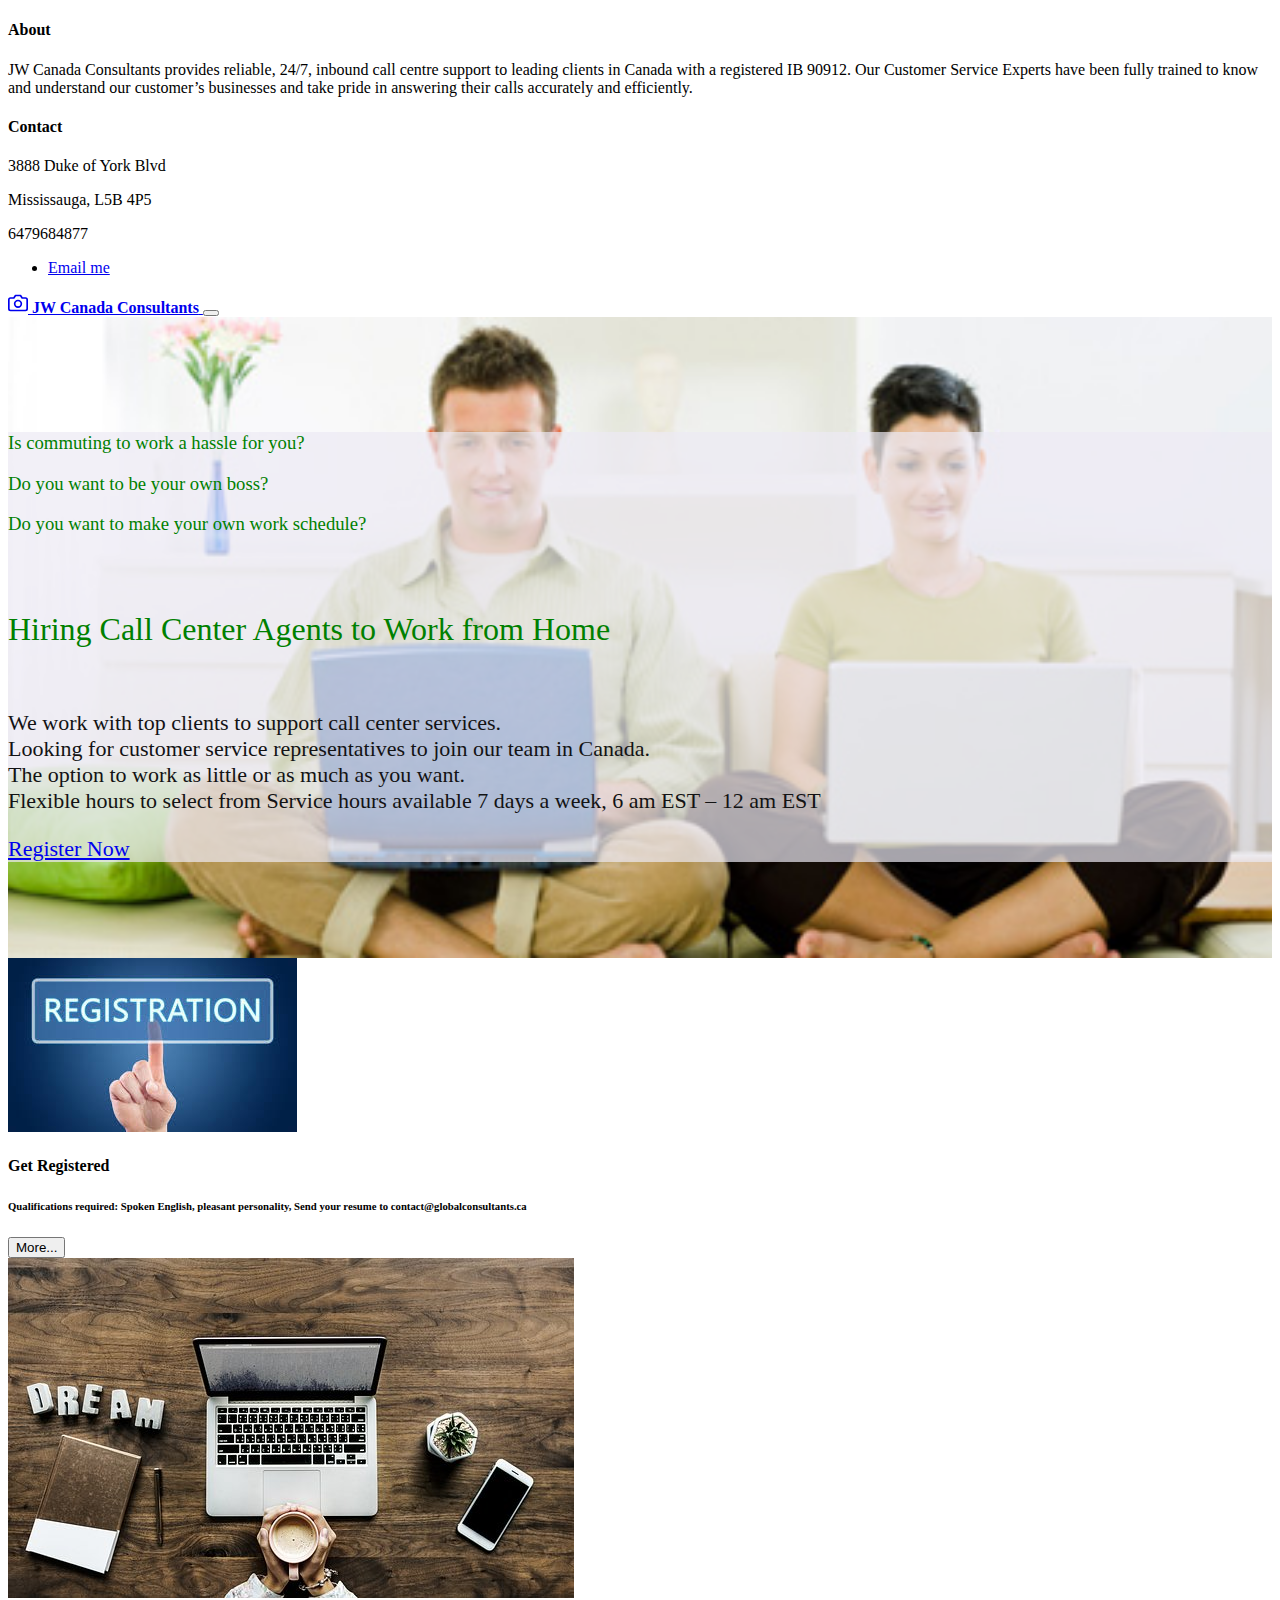
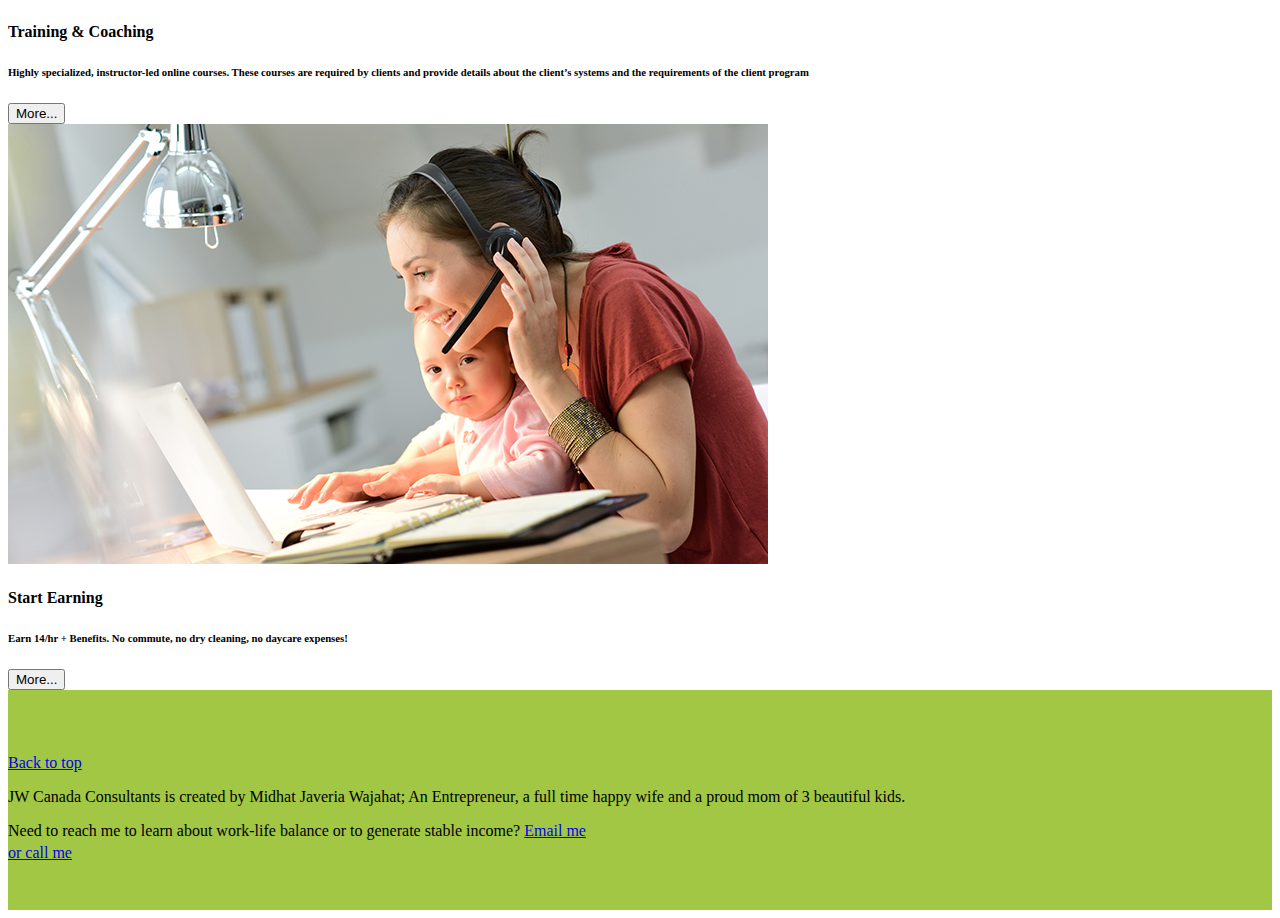
<file: Arise/index.html>
<!doctype html>
<html lang="en">
  <head>
    <!-- Required meta tags -->
    <meta charset="utf-8">
    <meta name="viewport" content="width=device-width, initial-scale=1, shrink-to-fit=no">

    <!-- Bootstrap CSS -->
    <link rel="stylesheet" href="https://stackpath.bootstrapcdn.com/bootstrap/4.1.3/css/bootstrap.min.css" integrity="sha384-MCw98/SFnGE8fJT3GXwEOngsV7Zt27NXFoaoApmYm81iuXoPkFOJwJ8ERdknLPMO" crossorigin="anonymous">
    <!-- Custom styles for this template -->
    <link href="style.css" rel="stylesheet">
    <title>Work from Home as Call Centre Agents</title>
  </head>
  

   
 

  <body>

    <header>
      <div class="collapse bg-dark" id="navbarHeader">
        <div class="container">
          <div class="row">
            <div class="col-sm-8 col-md-7 py-4">
              <h4 class="text-white">About</h4>
              <p class="text-muted">JW Canada Consultants provides reliable, 24/7, inbound call centre support to leading clients in Canada with a registered IB 90912. Our Customer Service Experts have been fully trained to know and understand our customer’s businesses and take pride in answering their calls accurately and efficiently.</p>
            </div>
            <div class="col-sm-4 offset-md-1 py-4">
              <h4 class="text-white">Contact</h4>
              <p class="text-muted">3888 Duke of York Blvd</p>
              <p class="text-muted">Mississauga, L5B 4P5</p>
              <p class="text-muted">6479684877</p>
              <ul class="list-unstyled">
               
                <li><a href="#" class="text-white">Email me</a></li>
              </ul>
            </div>
          </div>
        </div>
      </div>
      <div class="navbar navbar-dark bg-dark shadow-sm">
        <div class="container d-flex justify-content-between">
          <a href="#" class="navbar-brand d-flex align-items-center">
            <svg xmlns="http://www.w3.org/2000/svg" width="20" height="20" viewBox="0 0 24 24" fill="none" stroke="currentColor" stroke-width="2" stroke-linecap="round" stroke-linejoin="round" class="mr-2"><path d="M23 19a2 2 0 0 1-2 2H3a2 2 0 0 1-2-2V8a2 2 0 0 1 2-2h4l2-3h6l2 3h4a2 2 0 0 1 2 2z"></path><circle cx="12" cy="13" r="4"></circle></svg>
            <strong>JW Canada Consultants</strong>
          </a>
          <button class="navbar-toggler" type="button" data-toggle="collapse" data-target="#navbarHeader" aria-controls="navbarHeader" aria-expanded="false" aria-label="Toggle navigation">
            <span class="navbar-toggler-icon"></span>
          </button>
        </div>
      </div>
    </header>

    <main role="main">
         
      <section class="jumbotron text-center">
           
        <div class="container">
            
          <h3 class="jumbotron-heading">Is commuting to work a hassle for you?</h3>
          <h3 class="jumbotron-heading">Do you want to be your own boss?</h3>
                <h3 class="jumbotron-heading">Do you want to make your own work schedule?</h3>
                <br>
                <br>       <strong>         <h1 class="jumbotron-heading">Hiring Call Center Agents to Work from Home</h1> </strong>
<br>           
          <p> 
              We work with top clients to support call center services.<br> Looking for customer service representatives to join our team in Canada.<br>
                The option to work as little or as much as you want.<br>
                Flexible hours to select from
                Service hours available 7 days a week, 6 am EST – 12 am EST </p>
          <p>
          
            <a href="#" class="btn btn-primary my-2">Register Now</a>
          
          </p>
        </div>
      </section>

      <div class="album py-5 bg-light">
        <div class="container">

          <div class="row">
            <div class="col-md-4">
              <div class="card mb-4 shadow-sm">
                <img class="card-img-top" img src="img/registration.jpg" alt="registration">
                <div class="card-body">
                  <h4 class="card-text">Get Registered</h4>
                  <h6>Qualifications required: Spoken English, pleasant personality, Send your resume to contact@globalconsultants.ca
                  </h6>
                  <div class="d-flex justify-content-between align-items-center float-right">
                    <div class="btn-group">
                      <button type="button" class="btn btn-sm btn-outline-secondary">More...</button>
                     
                    </div>
                   
                  </div>
                </div>
              </div>
            </div>
            <div class="col-md-4">
              <div class="card mb-4 shadow-sm">
                <img class="card-img-top" img src="img/homeworking4.jpg" alt="online training">
                <div class="card-body">
                  <h4 class="card-text">Training & Coaching</h4>
                  <h6>Highly specialized, instructor-led online courses. These courses are required by clients and provide details about the client’s systems and the requirements of the client program</h6>
                  <div class="d-flex justify-content-between align-items-center float-right">
                    <div class="btn-group">
                      <button type="button" class="btn btn-sm btn-outline-secondary">More...</button>
                    </div>
                   
                  </div>
                </div>
              </div>
            </div>
            <div class="col-md-4">
              <div class="card mb-4 shadow-sm">
                <img class="card-img-top" img src="img/homeworking.jpg" alt="work from home">
                <div class="card-body">
                  <h4 class="card-text">Start Earning</h4>
                  <h6>Earn 14/hr + Benefits. No commute, no dry cleaning, no daycare expenses!</h6>
                  <div class="d-flex justify-content-between align-items-center float-right">
                    <div class="btn-group"></div>
                      <button type="button" class="btn btn-sm btn-outline-secondary">More...</button>
                  
                    </div>
                    
                  </div>
                </div>
              </div>
            </div>

            
          </div>
        </div>
      </div>

    </main>

    <footer class="text-muted">
      <div class="container">
        <p class="float-right">
          <a href="#">Back to top</a>
        </p>
        <p>JW Canada Consultants is created by Midhat Javeria Wajahat; An Entrepreneur, a full time happy wife and a proud mom of 3 beautiful kids.</p>
        <p>Need to reach me to learn about work-life balance or to generate stable income? <a href="https:\\midhatwajahat@yahoo.com">Email me</a></p><a href ="6479684877">or call me </a>
      </div>
    </footer>

   
  <!-- Optional JavaScript -->
    <!-- jQuery first, then Popper.js, then Bootstrap JS -->
    <script src="https://code.jquery.com/jquery-3.3.1.slim.min.js" integrity="sha384-q8i/X+965DzO0rT7abK41JStQIAqVgRVzpbzo5smXKp4YfRvH+8abtTE1Pi6jizo" crossorigin="anonymous"></script>
    <script src="https://cdnjs.cloudflare.com/ajax/libs/popper.js/1.14.3/umd/popper.min.js" integrity="sha384-ZMP7rVo3mIykV+2+9J3UJ46jBk0WLaUAdn689aCwoqbBJiSnjAK/l8WvCWPIPm49" crossorigin="anonymous"></script>
    <script src="https://stackpath.bootstrapcdn.com/bootstrap/4.1.3/js/bootstrap.min.js" integrity="sha384-ChfqqxuZUCnJSK3+MXmPNIyE6ZbWh2IMqE241rYiqJxyMiZ6OW/JmZQ5stwEULTy" crossorigin="anonymous"></script>
  </body>
</html>
</file>
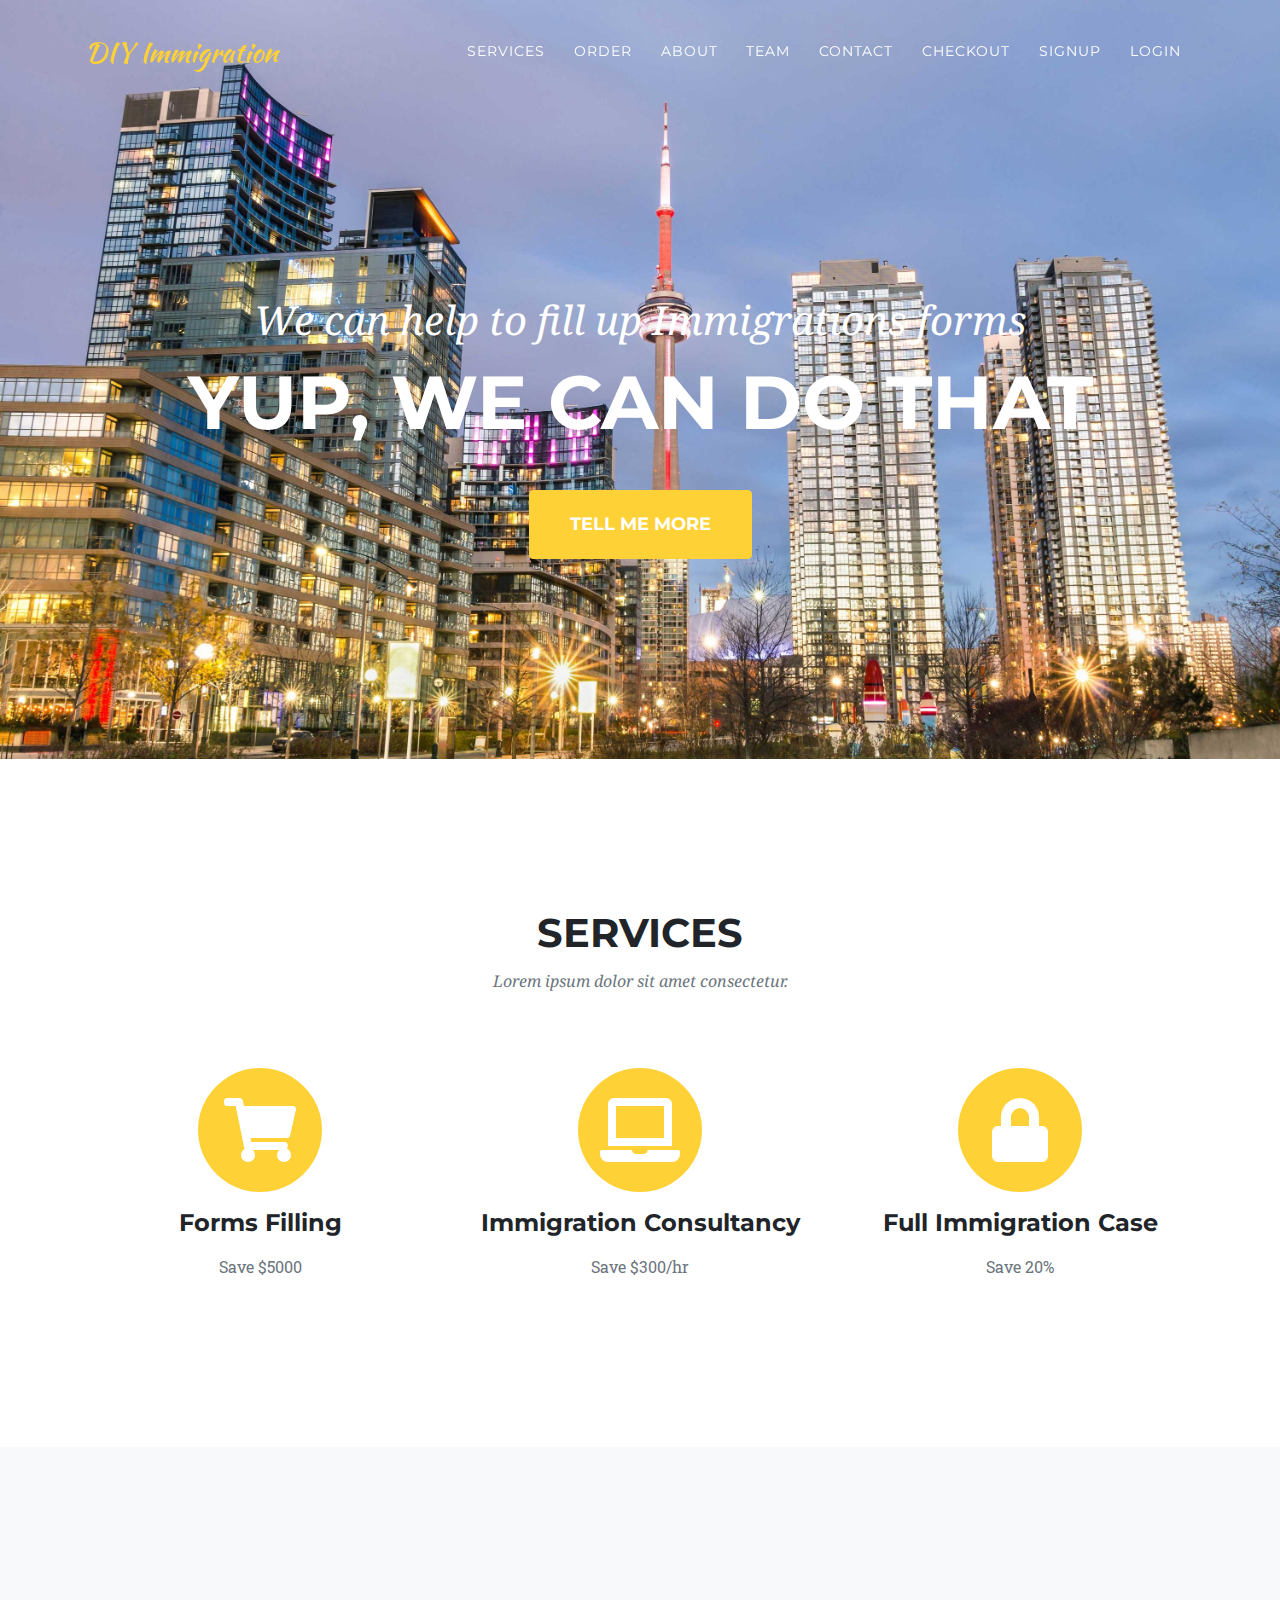
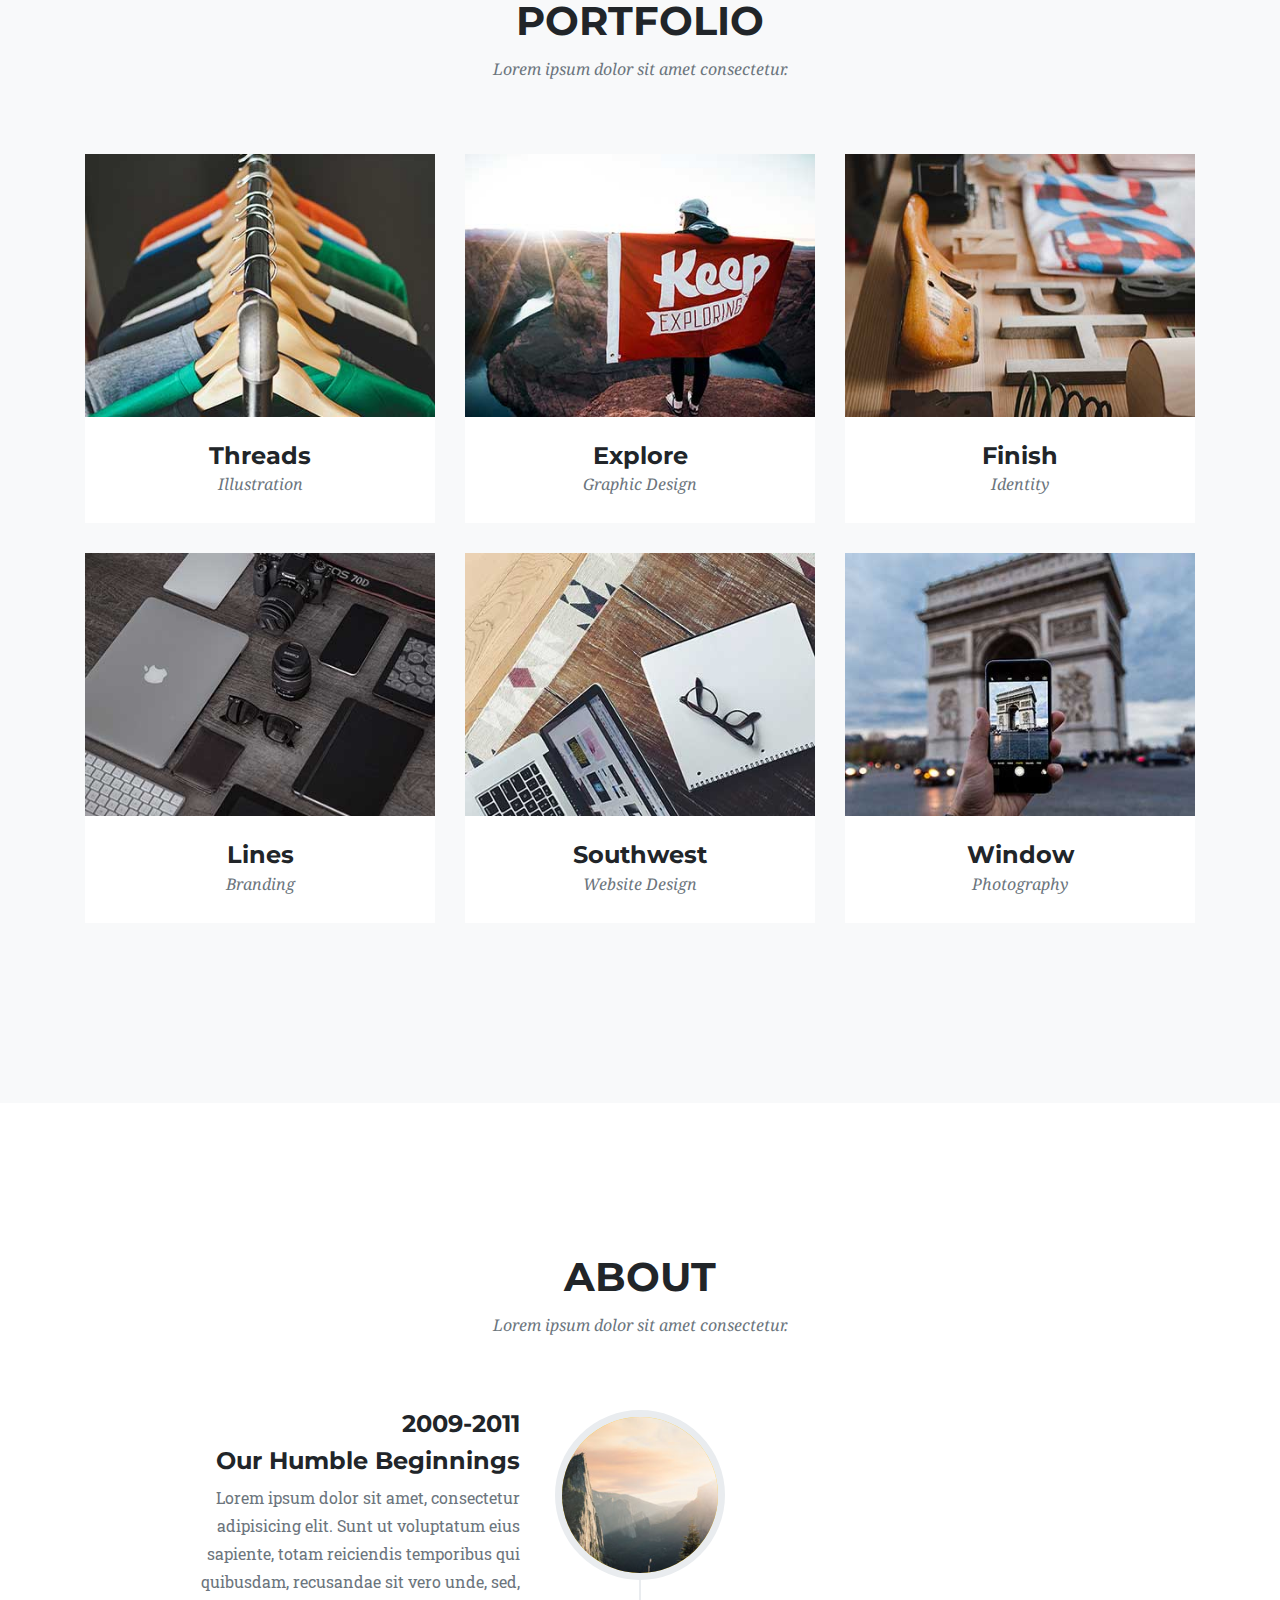
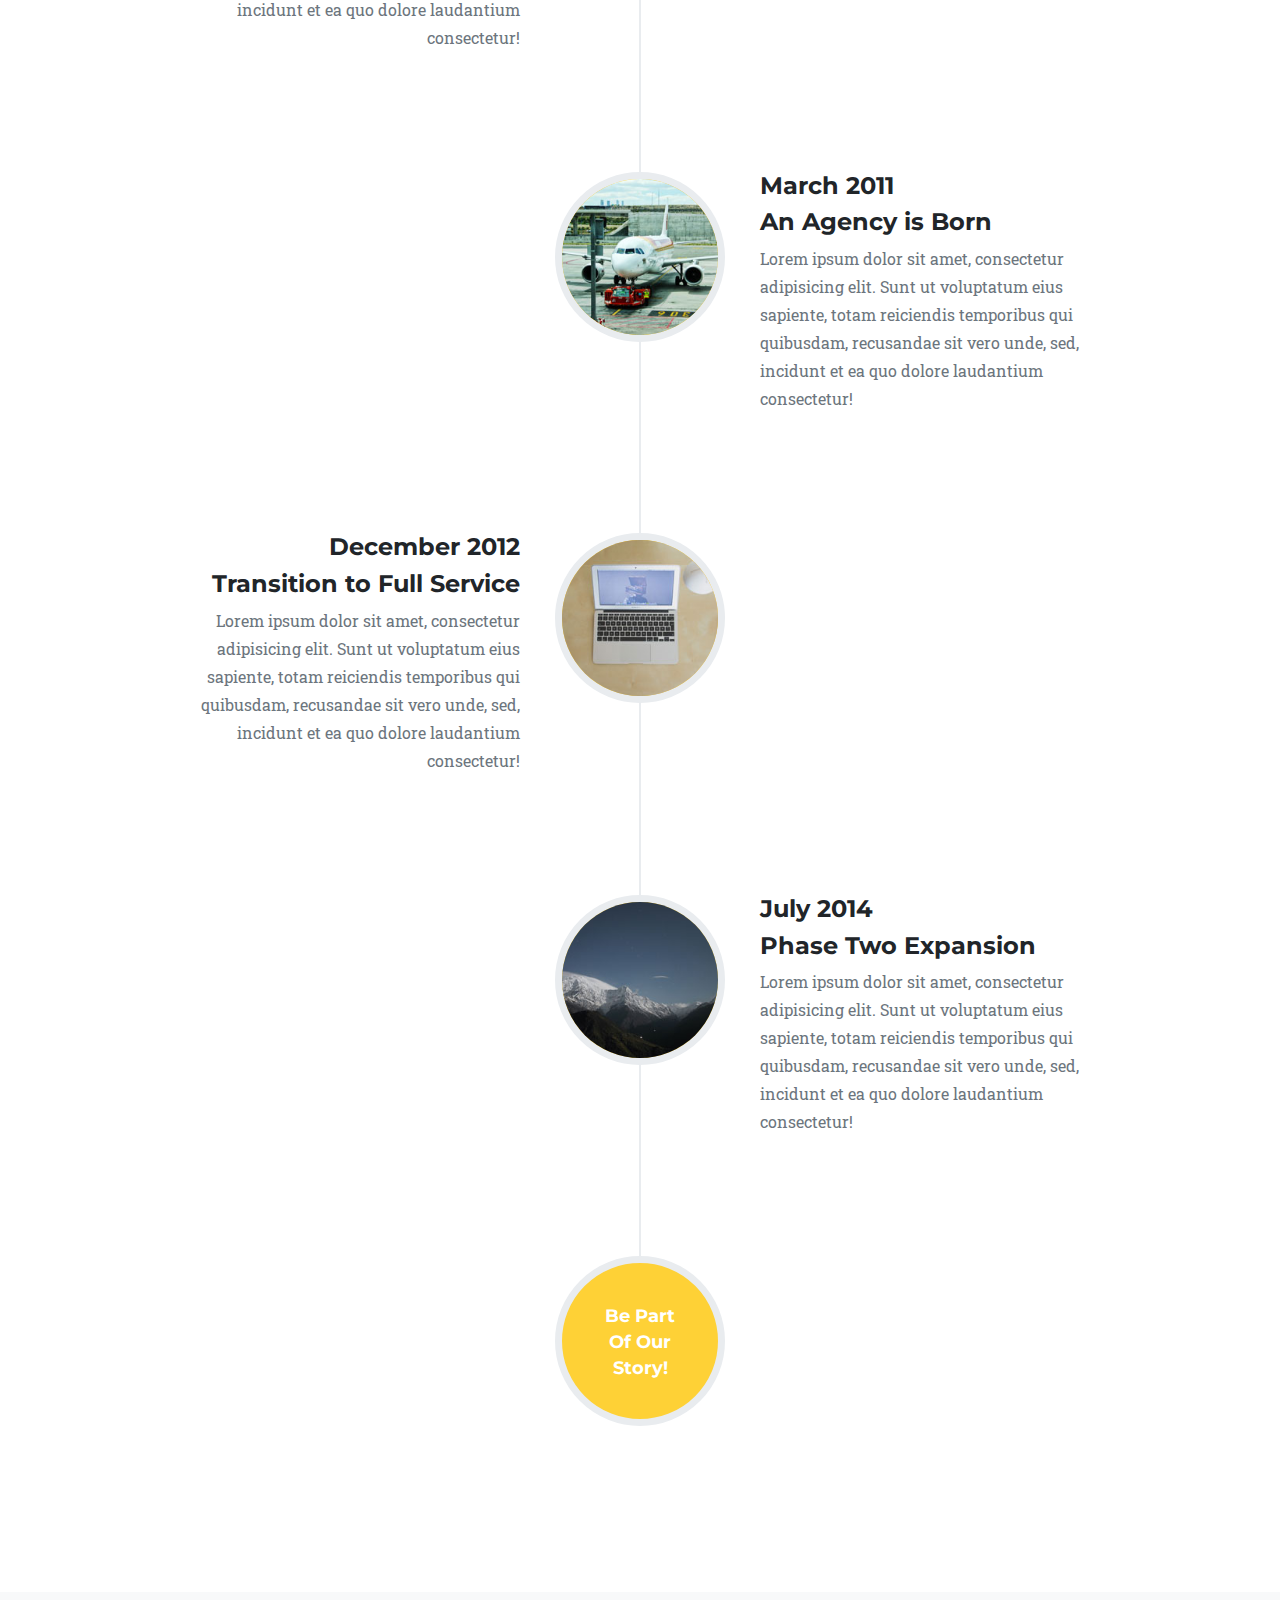
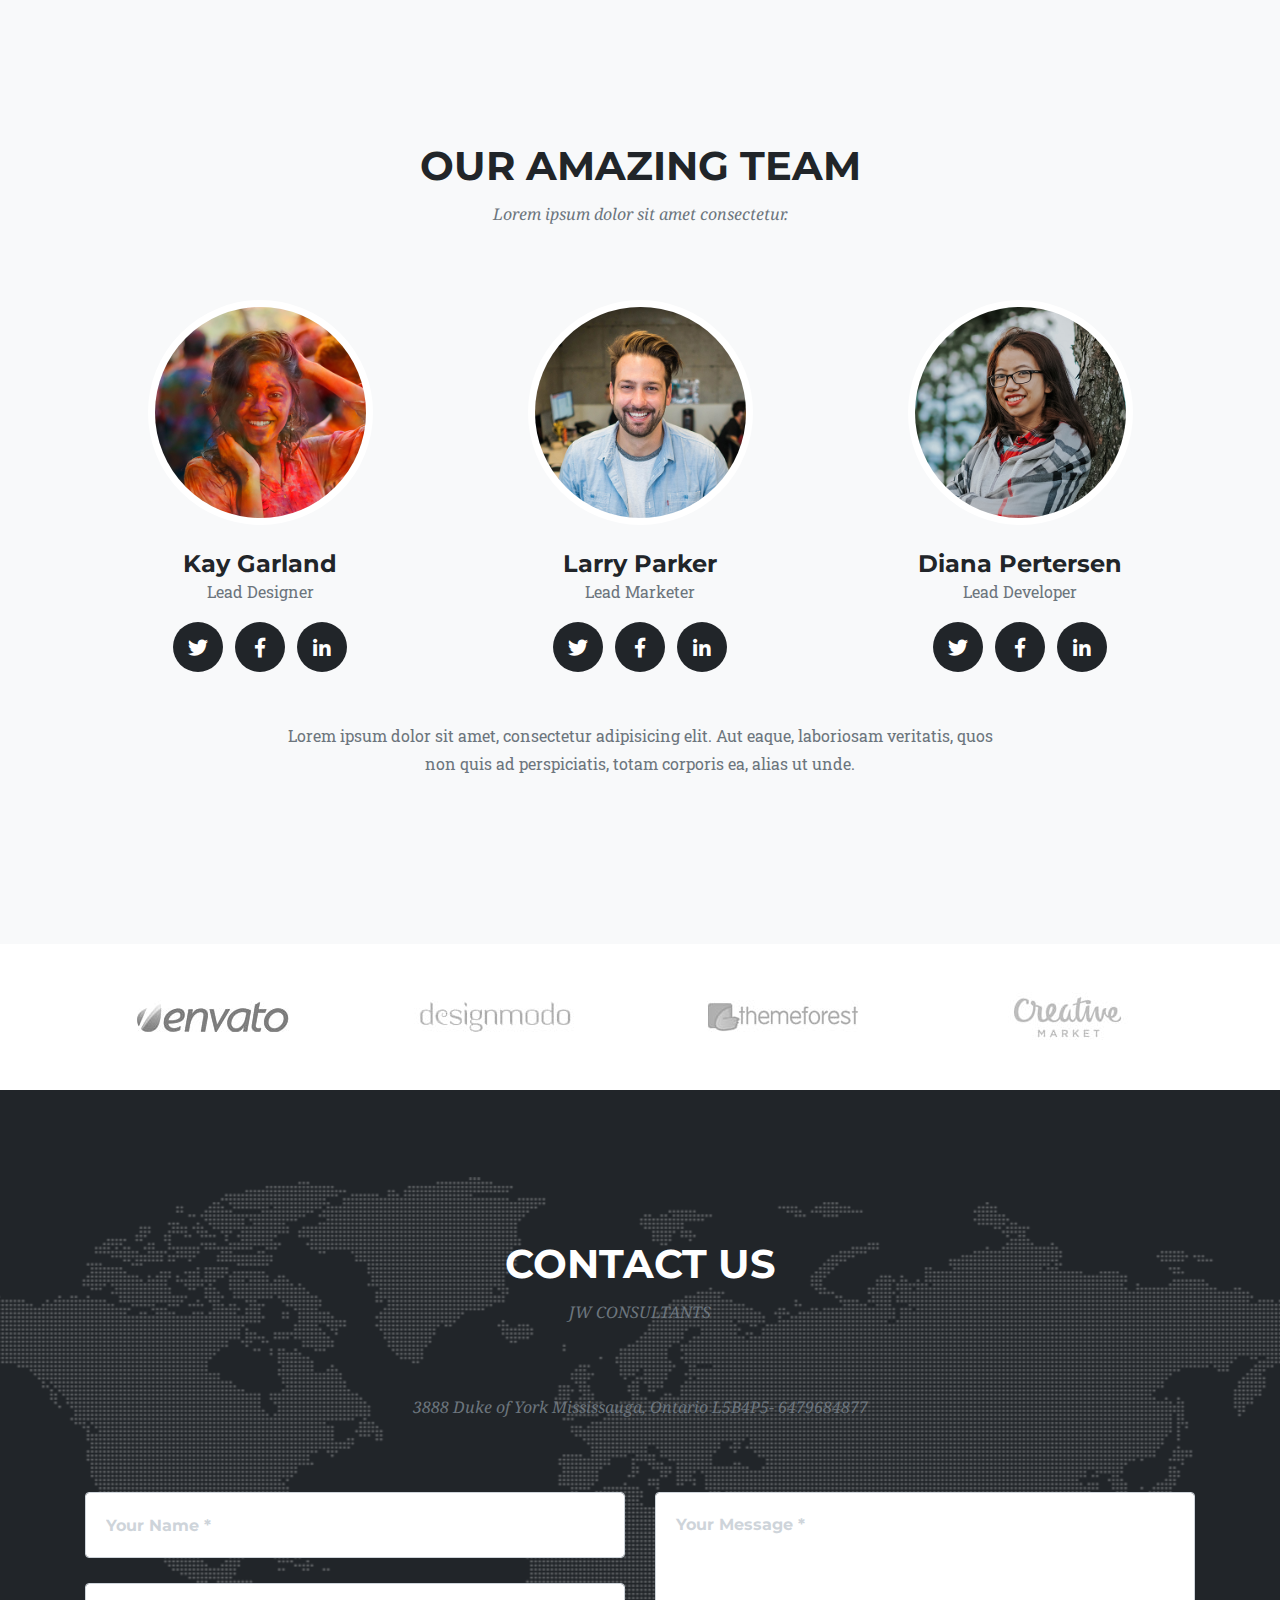
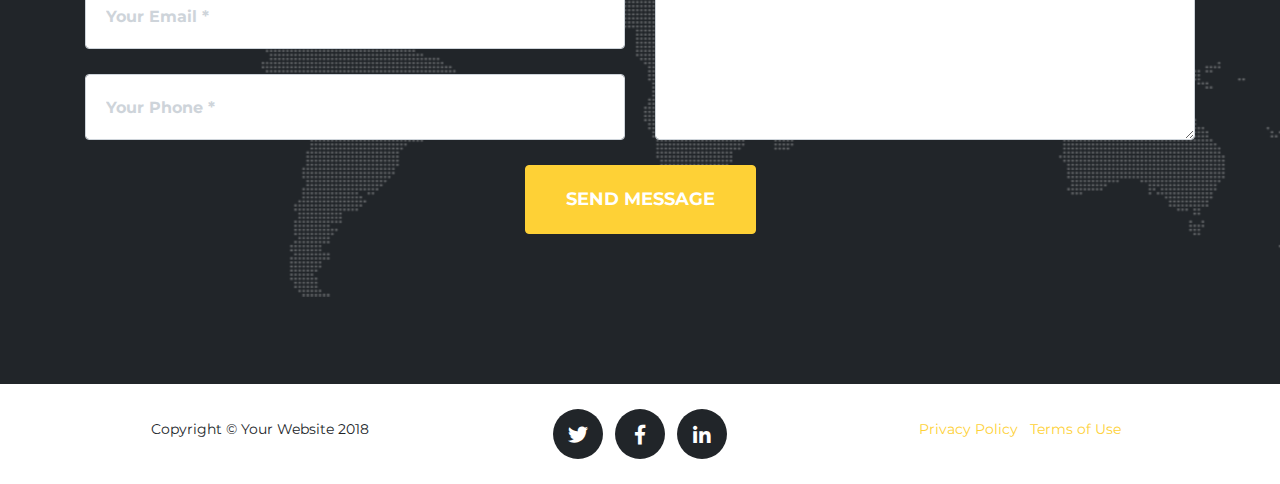
<file: DIYImmigration/index.html>
<!DOCTYPE html>
<html lang="en">

  <head>

    <meta charset="utf-8">
    <meta name="viewport" content="width=device-width, initial-scale=1, shrink-to-fit=no">
    <meta name="description" content="">
    <meta name="author" content="">

    <title>DIY Immigration </title>

    <!-- Bootstrap core CSS -->
    <link href="vendor/bootstrap/css/bootstrap.min.css" rel="stylesheet">

    <!-- Custom fonts for this template -->
    <link href="vendor/fontawesome-free/css/all.min.css" rel="stylesheet" type="text/css">
    <link href="https://fonts.googleapis.com/css?family=Montserrat:400,700" rel="stylesheet" type="text/css">
    <link href='https://fonts.googleapis.com/css?family=Kaushan+Script' rel='stylesheet' type='text/css'>
    <link href='https://fonts.googleapis.com/css?family=Droid+Serif:400,700,400italic,700italic' rel='stylesheet' type='text/css'>
    <link href='https://fonts.googleapis.com/css?family=Roboto+Slab:400,100,300,700' rel='stylesheet' type='text/css'>

    <!-- Custom styles for this template -->
    <link href="css/agency.min.css" rel="stylesheet">

  </head>

  <body id="page-top">

    <!-- Navigation -->
    <nav class="navbar navbar-expand-lg navbar-dark fixed-top" id="mainNav">
      <div class="container">
        <a class="navbar-brand js-scroll-trigger" href="#page-top">DIY Immigration</a>        
        <button class="navbar-toggler navbar-toggler-right" type="button" data-toggle="collapse" data-target="#navbarResponsive" aria-controls="navbarResponsive" aria-expanded="false" aria-label="Toggle navigation">
          Menu
          <i class="fas fa-bars"></i>
        </button>
        <div class="collapse navbar-collapse" id="navbarResponsive">
          <ul class="navbar-nav text-uppercase ml-auto">
            <li class="nav-item">
              <a class="nav-link js-scroll-trigger" href="#services">Services</a>
            </li>
            <li class="nav-item">
              <a class="nav-link js-scroll-trigger" href="#portfolio">Order</a>
            </li>
            <li class="nav-item">
              <a class="nav-link js-scroll-trigger" href="#about">About</a>
            </li>
            <li class="nav-item">
              <a class="nav-link js-scroll-trigger" href="#team">Team</a>
            </li>
            <li class="nav-item">
              <a class="nav-link js-scroll-trigger" href="#contact">Contact</a>
            </li>
            <li class="nav-item">
              <a class="nav-link js-scroll-trigger" href="checkout/payment/payment.html">Checkout</a>
            </li>
            <li class="nav-item">
              <a class="nav-link js-scroll-trigger" href="Registration-form/index.html">Signup</a>
            </li>
            <li class="nav-item">
              <a class="nav-link js-scroll-trigger" href="Log-in-form/index.html">Login</a>
            </li>
          </ul>
        </div>
      </div>
    </nav>

    <!-- Header -->
    <header class="masthead">
      <div class="container">
        <div class="intro-text">
          <div class="intro-lead-in">We can help to fill up Immigrations forms </div>
          <div class="intro-heading text-uppercase">YUP, WE CAN DO THAT</div>
          <a class="btn btn-primary btn-xl text-uppercase js-scroll-trigger" href="#services">Tell Me More</a>
        </div>
      </div>
    </header>

    <!-- Services -->
    <section id="services">
      <div class="container">
        <div class="row">
          <div class="col-lg-12 text-center">
            <h2 class="section-heading text-uppercase">Services</h2>
            <h3 class="section-subheading text-muted">Lorem ipsum dolor sit amet consectetur.</h3>
          </div>
        </div>
        <div class="row text-center">
          <div class="col-md-4">
            <span class="fa-stack fa-4x">
              <i class="fas fa-circle fa-stack-2x text-primary"></i>
              <i class="fas fa-shopping-cart fa-stack-1x fa-inverse"></i>
            </span>
            <h4 class="service-heading">Forms Filling</h4>
            <p class="text-muted">Save $5000</p>
          </div>
          <div class="col-md-4">
            <span class="fa-stack fa-4x">
              <i class="fas fa-circle fa-stack-2x text-primary"></i>
              <i class="fas fa-laptop fa-stack-1x fa-inverse"></i>
            </span>
            <h4 class="service-heading">Immigration Consultancy</h4>
            <p class="text-muted">Save $300/hr</p>
          </div>
          <div class="col-md-4">
            <span class="fa-stack fa-4x">
              <i class="fas fa-circle fa-stack-2x text-primary"></i>
              <i class="fas fa-lock fa-stack-1x fa-inverse"></i>
            </span>
            <h4 class="service-heading">Full Immigration Case</h4>
            <p class="text-muted">Save 20%</p>
          </div>
        </div>
      </div>
    </section>

    <!-- Portfolio Grid -->
    <section class="bg-light" id="portfolio">
      <div class="container">
        <div class="row">
          <div class="col-lg-12 text-center">
            <h2 class="section-heading text-uppercase">Portfolio</h2>
            <h3 class="section-subheading text-muted">Lorem ipsum dolor sit amet consectetur.</h3>
          </div>
        </div>
        <div class="row">
          <div class="col-md-4 col-sm-6 portfolio-item">
            <a class="portfolio-link" data-toggle="modal" href="#portfolioModal1">
              <div class="portfolio-hover">
                <div class="portfolio-hover-content">
                  <i class="fas fa-plus fa-3x"></i>
                </div>
              </div>
              <img class="img-fluid" src="img/portfolio/01-thumbnail.jpg" alt="">
            </a>
            <div class="portfolio-caption">
              <h4>Threads</h4>
              <p class="text-muted">Illustration</p>
            </div>
          </div>
          <div class="col-md-4 col-sm-6 portfolio-item">
            <a class="portfolio-link" data-toggle="modal" href="#portfolioModal2">
              <div class="portfolio-hover">
                <div class="portfolio-hover-content">
                  <i class="fas fa-plus fa-3x"></i>
                </div>
              </div>
              <img class="img-fluid" src="img/portfolio/02-thumbnail.jpg" alt="">
            </a>
            <div class="portfolio-caption">
              <h4>Explore</h4>
              <p class="text-muted">Graphic Design</p>
            </div>
          </div>
          <div class="col-md-4 col-sm-6 portfolio-item">
            <a class="portfolio-link" data-toggle="modal" href="#portfolioModal3">
              <div class="portfolio-hover">
                <div class="portfolio-hover-content">
                  <i class="fas fa-plus fa-3x"></i>
                </div>
              </div>
              <img class="img-fluid" src="img/portfolio/03-thumbnail.jpg" alt="">
            </a>
            <div class="portfolio-caption">
              <h4>Finish</h4>
              <p class="text-muted">Identity</p>
            </div>
          </div>
          <div class="col-md-4 col-sm-6 portfolio-item">
            <a class="portfolio-link" data-toggle="modal" href="#portfolioModal4">
              <div class="portfolio-hover">
                <div class="portfolio-hover-content">
                  <i class="fas fa-plus fa-3x"></i>
                </div>
              </div>
              <img class="img-fluid" src="img/portfolio/04-thumbnail.jpg" alt="">
            </a>
            <div class="portfolio-caption">
              <h4>Lines</h4>
              <p class="text-muted">Branding</p>
            </div>
          </div>
          <div class="col-md-4 col-sm-6 portfolio-item">
            <a class="portfolio-link" data-toggle="modal" href="#portfolioModal5">
              <div class="portfolio-hover">
                <div class="portfolio-hover-content">
                  <i class="fas fa-plus fa-3x"></i>
                </div>
              </div>
              <img class="img-fluid" src="img/portfolio/05-thumbnail.jpg" alt="">
            </a>
            <div class="portfolio-caption">
              <h4>Southwest</h4>
              <p class="text-muted">Website Design</p>
            </div>
          </div>
          <div class="col-md-4 col-sm-6 portfolio-item">
            <a class="portfolio-link" data-toggle="modal" href="#portfolioModal6">
              <div class="portfolio-hover">
                <div class="portfolio-hover-content">
                  <i class="fas fa-plus fa-3x"></i>
                </div>
              </div>
              <img class="img-fluid" src="img/portfolio/06-thumbnail.jpg" alt="">
            </a>
            <div class="portfolio-caption">
              <h4>Window</h4>
              <p class="text-muted">Photography</p>
            </div>
          </div>
        </div>
      </div>
    </section>

    <!-- About -->
    <section id="about">
      <div class="container">
        <div class="row">
          <div class="col-lg-12 text-center">
            <h2 class="section-heading text-uppercase">About</h2>
            <h3 class="section-subheading text-muted">Lorem ipsum dolor sit amet consectetur.</h3>
          </div>
        </div>
        <div class="row">
          <div class="col-lg-12">
            <ul class="timeline">
              <li>
                <div class="timeline-image">
                  <img class="rounded-circle img-fluid" src="img/about/1.jpg" alt="">
                </div>
                <div class="timeline-panel">
                  <div class="timeline-heading">
                    <h4>2009-2011</h4>
                    <h4 class="subheading">Our Humble Beginnings</h4>
                  </div>
                  <div class="timeline-body">
                    <p class="text-muted">Lorem ipsum dolor sit amet, consectetur adipisicing elit. Sunt ut voluptatum eius sapiente, totam reiciendis temporibus qui quibusdam, recusandae sit vero unde, sed, incidunt et ea quo dolore laudantium consectetur!</p>
                  </div>
                </div>
              </li>
              <li class="timeline-inverted">
                <div class="timeline-image">
                  <img class="rounded-circle img-fluid" src="img/about/2.jpg" alt="">
                </div>
                <div class="timeline-panel">
                  <div class="timeline-heading">
                    <h4>March 2011</h4>
                    <h4 class="subheading">An Agency is Born</h4>
                  </div>
                  <div class="timeline-body">
                    <p class="text-muted">Lorem ipsum dolor sit amet, consectetur adipisicing elit. Sunt ut voluptatum eius sapiente, totam reiciendis temporibus qui quibusdam, recusandae sit vero unde, sed, incidunt et ea quo dolore laudantium consectetur!</p>
                  </div>
                </div>
              </li>
              <li>
                <div class="timeline-image">
                  <img class="rounded-circle img-fluid" src="img/about/3.jpg" alt="">
                </div>
                <div class="timeline-panel">
                  <div class="timeline-heading">
                    <h4>December 2012</h4>
                    <h4 class="subheading">Transition to Full Service</h4>
                  </div>
                  <div class="timeline-body">
                    <p class="text-muted">Lorem ipsum dolor sit amet, consectetur adipisicing elit. Sunt ut voluptatum eius sapiente, totam reiciendis temporibus qui quibusdam, recusandae sit vero unde, sed, incidunt et ea quo dolore laudantium consectetur!</p>
                  </div>
                </div>
              </li>
              <li class="timeline-inverted">
                <div class="timeline-image">
                  <img class="rounded-circle img-fluid" src="img/about/4.jpg" alt="">
                </div>
                <div class="timeline-panel">
                  <div class="timeline-heading">
                    <h4>July 2014</h4>
                    <h4 class="subheading">Phase Two Expansion</h4>
                  </div>
                  <div class="timeline-body">
                    <p class="text-muted">Lorem ipsum dolor sit amet, consectetur adipisicing elit. Sunt ut voluptatum eius sapiente, totam reiciendis temporibus qui quibusdam, recusandae sit vero unde, sed, incidunt et ea quo dolore laudantium consectetur!</p>
                  </div>
                </div>
              </li>
              <li class="timeline-inverted">
                <div class="timeline-image">
                  <h4>Be Part
                    <br>Of Our
                    <br>Story!</h4>
                </div>
              </li>
            </ul>
          </div>
        </div>
      </div>
    </section>

    <!-- Team -->
    <section class="bg-light" id="team">
      <div class="container">
        <div class="row">
          <div class="col-lg-12 text-center">
            <h2 class="section-heading text-uppercase">Our Amazing Team</h2>
            <h3 class="section-subheading text-muted">Lorem ipsum dolor sit amet consectetur.</h3>
          </div>
        </div>
        <div class="row">
          <div class="col-sm-4">
            <div class="team-member">
              <img class="mx-auto rounded-circle" src="img/team/1.jpg" alt="">
              <h4>Kay Garland</h4>
              <p class="text-muted">Lead Designer</p>
              <ul class="list-inline social-buttons">
                <li class="list-inline-item">
                  <a href="#">
                    <i class="fab fa-twitter"></i>
                  </a>
                </li>
                <li class="list-inline-item">
                  <a href="#">
                    <i class="fab fa-facebook-f"></i>
                  </a>
                </li>
                <li class="list-inline-item">
                  <a href="#">
                    <i class="fab fa-linkedin-in"></i>
                  </a>
                </li>
              </ul>
            </div>
          </div>
          <div class="col-sm-4">
            <div class="team-member">
              <img class="mx-auto rounded-circle" src="img/team/2.jpg" alt="">
              <h4>Larry Parker</h4>
              <p class="text-muted">Lead Marketer</p>
              <ul class="list-inline social-buttons">
                <li class="list-inline-item">
                  <a href="#">
                    <i class="fab fa-twitter"></i>
                  </a>
                </li>
                <li class="list-inline-item">
                  <a href="#">
                    <i class="fab fa-facebook-f"></i>
                  </a>
                </li>
                <li class="list-inline-item">
                  <a href="#">
                    <i class="fab fa-linkedin-in"></i>
                  </a>
                </li>
              </ul>
            </div>
          </div>
          <div class="col-sm-4">
            <div class="team-member">
              <img class="mx-auto rounded-circle" src="img/team/3.jpg" alt="">
              <h4>Diana Pertersen</h4>
              <p class="text-muted">Lead Developer</p>
              <ul class="list-inline social-buttons">
                <li class="list-inline-item">
                  <a href="#">
                    <i class="fab fa-twitter"></i>
                  </a>
                </li>
                <li class="list-inline-item">
                  <a href="#">
                    <i class="fab fa-facebook-f"></i>
                  </a>
                </li>
                <li class="list-inline-item">
                  <a href="#">
                    <i class="fab fa-linkedin-in"></i>
                  </a>
                </li>
              </ul>
            </div>
          </div>
        </div>
        <div class="row">
          <div class="col-lg-8 mx-auto text-center">
            <p class="large text-muted">Lorem ipsum dolor sit amet, consectetur adipisicing elit. Aut eaque, laboriosam veritatis, quos non quis ad perspiciatis, totam corporis ea, alias ut unde.</p>
          </div>
        </div>
      </div>
    </section>

    <!-- Clients -->
    <section class="py-5">
      <div class="container">
        <div class="row">
          <div class="col-md-3 col-sm-6">
            <a href="#">
              <img class="img-fluid d-block mx-auto" src="img/logos/envato.jpg" alt="">
            </a>
          </div>
          <div class="col-md-3 col-sm-6">
            <a href="#">
              <img class="img-fluid d-block mx-auto" src="img/logos/designmodo.jpg" alt="">
            </a>
          </div>
          <div class="col-md-3 col-sm-6">
            <a href="#">
              <img class="img-fluid d-block mx-auto" src="img/logos/themeforest.jpg" alt="">
            </a>
          </div>
          <div class="col-md-3 col-sm-6">
            <a href="#">
              <img class="img-fluid d-block mx-auto" src="img/logos/creative-market.jpg" alt="">
            </a>
          </div>
        </div>
      </div>
    </section>

    <!-- Contact -->
    <section id="contact">
      <div class="container">
        <div class="row">
          <div class="col-lg-12 text-center">
            <h2 class="section-heading text-uppercase">Contact Us</h2>
            <h3 class="section-subheading text-muted">JW CONSULTANTS</h3>
            <h3 class="section-subheading text-muted">3888 Duke of York Mississauga, Ontario L5B4P5- 6479684877</h3>
          </div>
        </div>
        <div class="row">
          <div class="col-lg-12">
            <form id="contactForm" name="sentMessage" novalidate="novalidate">
              <div class="row">
                <div class="col-md-6">
                  <div class="form-group">
                    <input class="form-control" id="name" type="text" placeholder="Your Name *" required="required" data-validation-required-message="Please enter your name.">
                    <p class="help-block text-danger"></p>
                  </div>
                  <div class="form-group">
                    <input class="form-control" id="email" type="email" placeholder="Your Email *" required="required" data-validation-required-message="Please enter your email address.">
                    <p class="help-block text-danger"></p>
                  </div>
                  <div class="form-group">
                    <input class="form-control" id="phone" type="tel" placeholder="Your Phone *" required="required" data-validation-required-message="Please enter your phone number.">
                    <p class="help-block text-danger"></p>
                  </div>
                </div>
                <div class="col-md-6">
                  <div class="form-group">
                    <textarea class="form-control" id="message" placeholder="Your Message *" required="required" data-validation-required-message="Please enter a message."></textarea>
                    <p class="help-block text-danger"></p>
                  </div>
                </div>
                <div class="clearfix"></div>
                <div class="col-lg-12 text-center">
                  <div id="success"></div>
                  <button id="sendMessageButton" class="btn btn-primary btn-xl text-uppercase" type="submit">Send Message</button>
                </div>
              </div>
            </form>
          </div>
        </div>
      </div>
    </section>

    <!-- Footer -->
    <footer>
      <div class="container">
        <div class="row">
          <div class="col-md-4">
            <span class="copyright">Copyright &copy; Your Website 2018</span>
          </div>
          <div class="col-md-4">
            <ul class="list-inline social-buttons">
              <li class="list-inline-item">
                <a href="#">
                  <i class="fab fa-twitter"></i>
                </a>
              </li>
              <li class="list-inline-item">
                <a href="#">
                  <i class="fab fa-facebook-f"></i>
                </a>
              </li>
              <li class="list-inline-item">
                <a href="#">
                  <i class="fab fa-linkedin-in"></i>
                </a>
              </li>
            </ul>
          </div>
          <div class="col-md-4">
            <ul class="list-inline quicklinks">
              <li class="list-inline-item">
                <a href="#">Privacy Policy</a>
              </li>
              <li class="list-inline-item">
                <a href="#">Terms of Use</a>
              </li>
            </ul>
          </div>
        </div>
      </div>
    </footer>

    <!-- Portfolio Modals -->

    <!-- Modal 1 -->
    <div class="portfolio-modal modal fade" id="portfolioModal1" tabindex="-1" role="dialog" aria-hidden="true">
      <div class="modal-dialog">
        <div class="modal-content">
          <div class="close-modal" data-dismiss="modal">
            <div class="lr">
              <div class="rl"></div>
            </div>
          </div>
          <div class="container">
            <div class="row">
              <div class="col-lg-8 mx-auto">
                <div class="modal-body">
                  <!-- Project Details Go Here -->
                  <h2 class="text-uppercase">Project Name</h2>
                  <p class="item-intro text-muted">Lorem ipsum dolor sit amet consectetur.</p>
                  <img class="img-fluid d-block mx-auto" src="img/portfolio/01-full.jpg" alt="">
                  <p>Use this area to describe your project. Lorem ipsum dolor sit amet, consectetur adipisicing elit. Est blanditiis dolorem culpa incidunt minus dignissimos deserunt repellat aperiam quasi sunt officia expedita beatae cupiditate, maiores repudiandae, nostrum, reiciendis facere nemo!</p>
                  <ul class="list-inline">
                    <li>Date: January 2017</li>
                    <li>Client: Threads</li>
                    <li>Category: Illustration</li>
                  </ul>
                  <button class="btn btn-primary" data-dismiss="modal" type="button">
                    <i class="fas fa-times"></i>
                    Close Project</button>
                </div>
              </div>
            </div>
          </div>
        </div>
      </div>
    </div>

    <!-- Modal 2 -->
    <div class="portfolio-modal modal fade" id="portfolioModal2" tabindex="-1" role="dialog" aria-hidden="true">
      <div class="modal-dialog">
        <div class="modal-content">
          <div class="close-modal" data-dismiss="modal">
            <div class="lr">
              <div class="rl"></div>
            </div>
          </div>
          <div class="container">
            <div class="row">
              <div class="col-lg-8 mx-auto">
                <div class="modal-body">
                  <!-- Project Details Go Here -->
                  <h2 class="text-uppercase">Project Name</h2>
                  <p class="item-intro text-muted">Lorem ipsum dolor sit amet consectetur.</p>
                  <img class="img-fluid d-block mx-auto" src="img/portfolio/02-full.jpg" alt="">
                  <p>Use this area to describe your project. Lorem ipsum dolor sit amet, consectetur adipisicing elit. Est blanditiis dolorem culpa incidunt minus dignissimos deserunt repellat aperiam quasi sunt officia expedita beatae cupiditate, maiores repudiandae, nostrum, reiciendis facere nemo!</p>
                  <ul class="list-inline">
                    <li>Date: January 2017</li>
                    <li>Client: Explore</li>
                    <li>Category: Graphic Design</li>
                  </ul>
                  <button class="btn btn-primary" data-dismiss="modal" type="button">
                    <i class="fas fa-times"></i>
                    Close Project</button>
                </div>
              </div>
            </div>
          </div>
        </div>
      </div>
    </div>

    <!-- Modal 3 -->
    <div class="portfolio-modal modal fade" id="portfolioModal3" tabindex="-1" role="dialog" aria-hidden="true">
      <div class="modal-dialog">
        <div class="modal-content">
          <div class="close-modal" data-dismiss="modal">
            <div class="lr">
              <div class="rl"></div>
            </div>
          </div>
          <div class="container">
            <div class="row">
              <div class="col-lg-8 mx-auto">
                <div class="modal-body">
                  <!-- Project Details Go Here -->
                  <h2 class="text-uppercase">Project Name</h2>
                  <p class="item-intro text-muted">Lorem ipsum dolor sit amet consectetur.</p>
                  <img class="img-fluid d-block mx-auto" src="img/portfolio/03-full.jpg" alt="">
                  <p>Use this area to describe your project. Lorem ipsum dolor sit amet, consectetur adipisicing elit. Est blanditiis dolorem culpa incidunt minus dignissimos deserunt repellat aperiam quasi sunt officia expedita beatae cupiditate, maiores repudiandae, nostrum, reiciendis facere nemo!</p>
                  <ul class="list-inline">
                    <li>Date: January 2017</li>
                    <li>Client: Finish</li>
                    <li>Category: Identity</li>
                  </ul>
                  <button class="btn btn-primary" data-dismiss="modal" type="button">
                    <i class="fas fa-times"></i>
                    Close Project</button>
                </div>
              </div>
            </div>
          </div>
        </div>
      </div>
    </div>

    <!-- Modal 4 -->
    <div class="portfolio-modal modal fade" id="portfolioModal4" tabindex="-1" role="dialog" aria-hidden="true">
      <div class="modal-dialog">
        <div class="modal-content">
          <div class="close-modal" data-dismiss="modal">
            <div class="lr">
              <div class="rl"></div>
            </div>
          </div>
          <div class="container">
            <div class="row">
              <div class="col-lg-8 mx-auto">
                <div class="modal-body">
                  <!-- Project Details Go Here -->
                  <h2 class="text-uppercase">Project Name</h2>
                  <p class="item-intro text-muted">Lorem ipsum dolor sit amet consectetur.</p>
                  <img class="img-fluid d-block mx-auto" src="img/portfolio/04-full.jpg" alt="">
                  <p>Use this area to describe your project. Lorem ipsum dolor sit amet, consectetur adipisicing elit. Est blanditiis dolorem culpa incidunt minus dignissimos deserunt repellat aperiam quasi sunt officia expedita beatae cupiditate, maiores repudiandae, nostrum, reiciendis facere nemo!</p>
                  <ul class="list-inline">
                    <li>Date: January 2017</li>
                    <li>Client: Lines</li>
                    <li>Category: Branding</li>
                  </ul>
                  <button class="btn btn-primary" data-dismiss="modal" type="button">
                    <i class="fas fa-times"></i>
                    Close Project</button>
                </div>
              </div>
            </div>
          </div>
        </div>
      </div>
    </div>

    <!-- Modal 5 -->
    <div class="portfolio-modal modal fade" id="portfolioModal5" tabindex="-1" role="dialog" aria-hidden="true">
      <div class="modal-dialog">
        <div class="modal-content">
          <div class="close-modal" data-dismiss="modal">
            <div class="lr">
              <div class="rl"></div>
            </div>
          </div>
          <div class="container">
            <div class="row">
              <div class="col-lg-8 mx-auto">
                <div class="modal-body">
                  <!-- Project Details Go Here -->
                  <h2 class="text-uppercase">Project Name</h2>
                  <p class="item-intro text-muted">Lorem ipsum dolor sit amet consectetur.</p>
                  <img class="img-fluid d-block mx-auto" src="img/portfolio/05-full.jpg" alt="">
                  <p>Use this area to describe your project. Lorem ipsum dolor sit amet, consectetur adipisicing elit. Est blanditiis dolorem culpa incidunt minus dignissimos deserunt repellat aperiam quasi sunt officia expedita beatae cupiditate, maiores repudiandae, nostrum, reiciendis facere nemo!</p>
                  <ul class="list-inline">
                    <li>Date: January 2017</li>
                    <li>Client: Southwest</li>
                    <li>Category: Website Design</li>
                  </ul>
                  <button class="btn btn-primary" data-dismiss="modal" type="button">
                    <i class="fas fa-times"></i>
                    Close Project</button>
                </div>
              </div>
            </div>
          </div>
        </div>
      </div>
    </div>

    <!-- Modal 6 -->
    <div class="portfolio-modal modal fade" id="portfolioModal6" tabindex="-1" role="dialog" aria-hidden="true">
      <div class="modal-dialog">
        <div class="modal-content">
          <div class="close-modal" data-dismiss="modal">
            <div class="lr">
              <div class="rl"></div>
            </div>
          </div>
          <div class="container">
            <div class="row">
              <div class="col-lg-8 mx-auto">
                <div class="modal-body">
                  <!-- Project Details Go Here -->
                  <h2 class="text-uppercase">Project Name</h2>
                  <p class="item-intro text-muted">Lorem ipsum dolor sit amet consectetur.</p>
                  <img class="img-fluid d-block mx-auto" src="img/portfolio/06-full.jpg" alt="">
                  <p>Use this area to describe your project. Lorem ipsum dolor sit amet, consectetur adipisicing elit. Est blanditiis dolorem culpa incidunt minus dignissimos deserunt repellat aperiam quasi sunt officia expedita beatae cupiditate, maiores repudiandae, nostrum, reiciendis facere nemo!</p>
                  <ul class="list-inline">
                    <li>Date: January 2017</li>
                    <li>Client: Window</li>
                    <li>Category: Photography</li>
                  </ul>
                  <button class="btn btn-primary" data-dismiss="modal" type="button">
                    <i class="fas fa-times"></i>
                    Close Project</button>
                </div>
              </div>
            </div>
          </div>
        </div>
      </div>
    </div>

    <!-- Bootstrap core JavaScript -->
    <script src="vendor/jquery/jquery.min.js"></script>
    <script src="vendor/bootstrap/js/bootstrap.bundle.min.js"></script>

    <!-- Plugin JavaScript -->
    <script src="vendor/jquery-easing/jquery.easing.min.js"></script>

    <!-- Contact form JavaScript -->
    <script src="js/jqBootstrapValidation.js"></script>
    <script src="js/contact_me.js"></script>

    <!-- Custom scripts for this template -->
    <script src="js/agency.min.js"></script>

  </body>

</html>
</file>
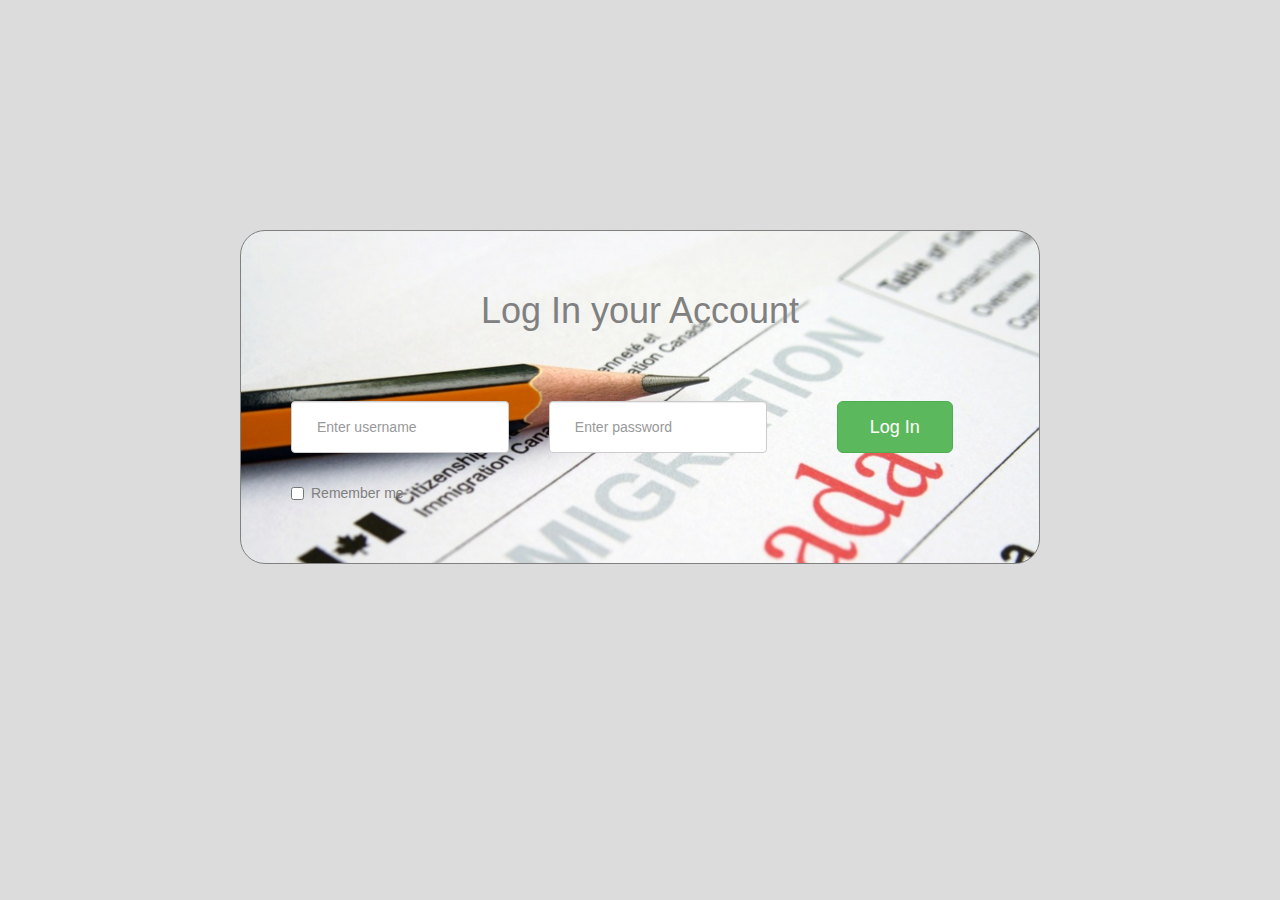
<file: DIYImmigration/Log-in-form/index.html>
<!DOCTYPE html>
<html>

<head>
    <meta charset="utf-8">
    <meta name="viewport" content="width=device-width, initial-scale=1">
    <title>Log In Form</title>
    <link rel="stylesheet" href="http://maxcdn.bootstrapcdn.com/bootstrap/3.3.7/css/bootstrap.min.css">
    <link rel="stylesheet" type="text/css" href="styles.css">
</head>

<body>
    <div class="container" id="log-in-form">
        <div class="heading">
            <h1>Log In your Account</h1>
        </div>
        <form>
            <div class="form-group">
                <input type="text" class="form-control" id="username" placeholder="Enter username">
            </div>
            <div class="form-group">
                <input type="password" class="form-control" id="pwd" placeholder="Enter password">
            </div>
            <div class="form-group form-group-btn">
                <button type="submit" class="btn btn-success btn-lg">Log In</button>
            </div>
            <div class="clearfix"></div>
            <div class="checkbox">
                <label>
                    <input type="checkbox"> Remember me</label>
            </div>
        </form>
    </div>
</body>

</html>
</file>
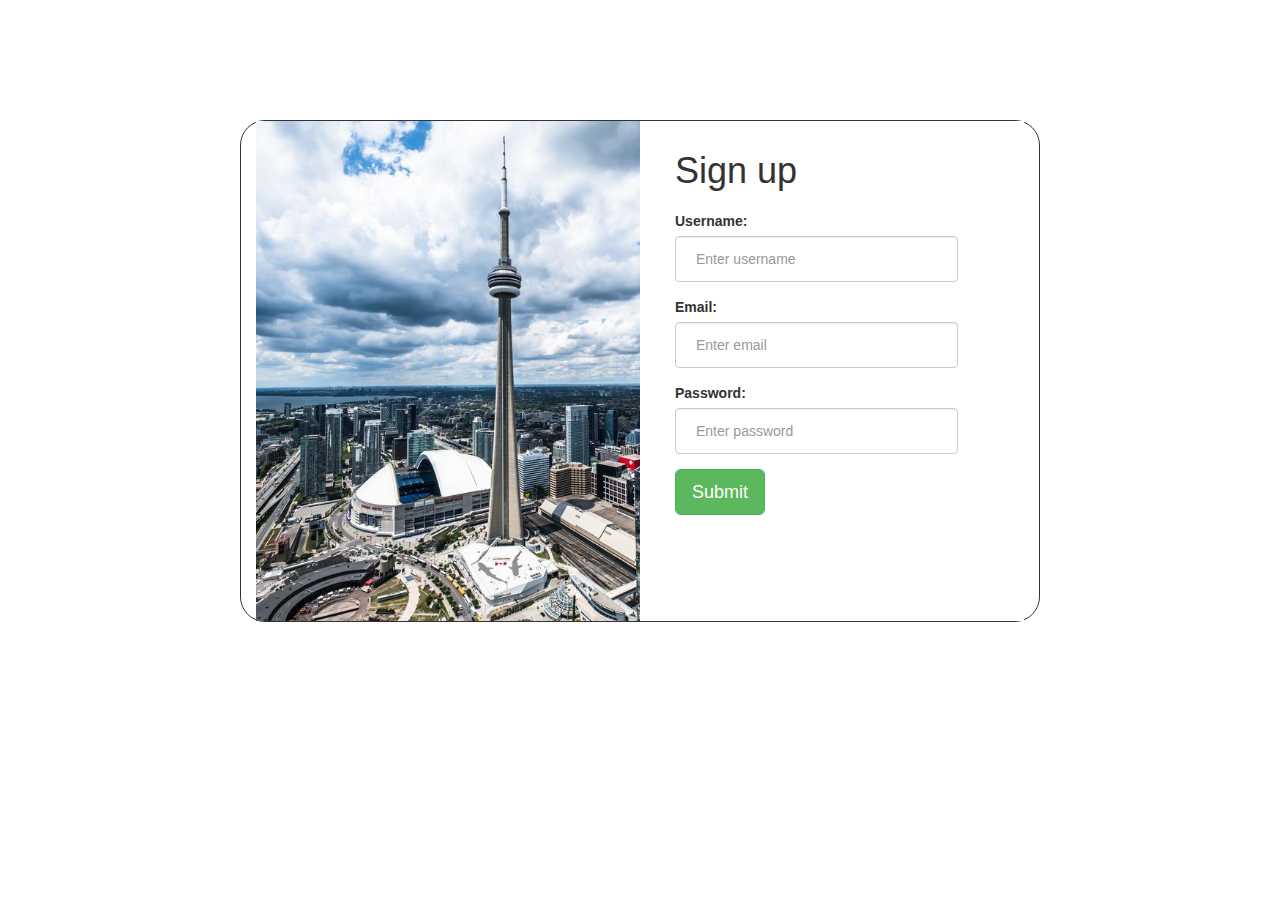
<file: DIYImmigration/Registration-form/index.html>
<!DOCTYPE html>
<html>

<head>
    <meta name="viewport" content="width=device-width, initial-scale=1">
    <meta charset="utf-8">
    <title>Registration Form</title>
    <link rel="stylesheet" href="http://maxcdn.bootstrapcdn.com/bootstrap/3.3.7/css/bootstrap.min.css">
    <link rel="stylesheet" type="text/css" href="styles.css">
</head>

<body>
    <div class="container" id="registration-form">
        <div class="image"></div>
        <div class="frm">
            <h1>Sign up</h1>
            <form>
                <div class="form-group">
                    <label for="username">Username:</label>
                    <input type="text" class="form-control" id="username" placeholder="Enter username">
                </div>
                <div class="form-group">
                    <label for="email">Email:</label>
                    <input type="email" class="form-control" id="email" placeholder="Enter email">
                </div>
                <div class="form-group">
                    <label for="pwd">Password:</label>
                    <input type="password" class="form-control" id="pwd" placeholder="Enter password">
                </div>
                <div class="form-group">
                    <button type="submit" class="btn btn-success btn-lg">Submit</button>
                </div>
            </form>
        </div>
    </div>
</body>

</html>
</file>
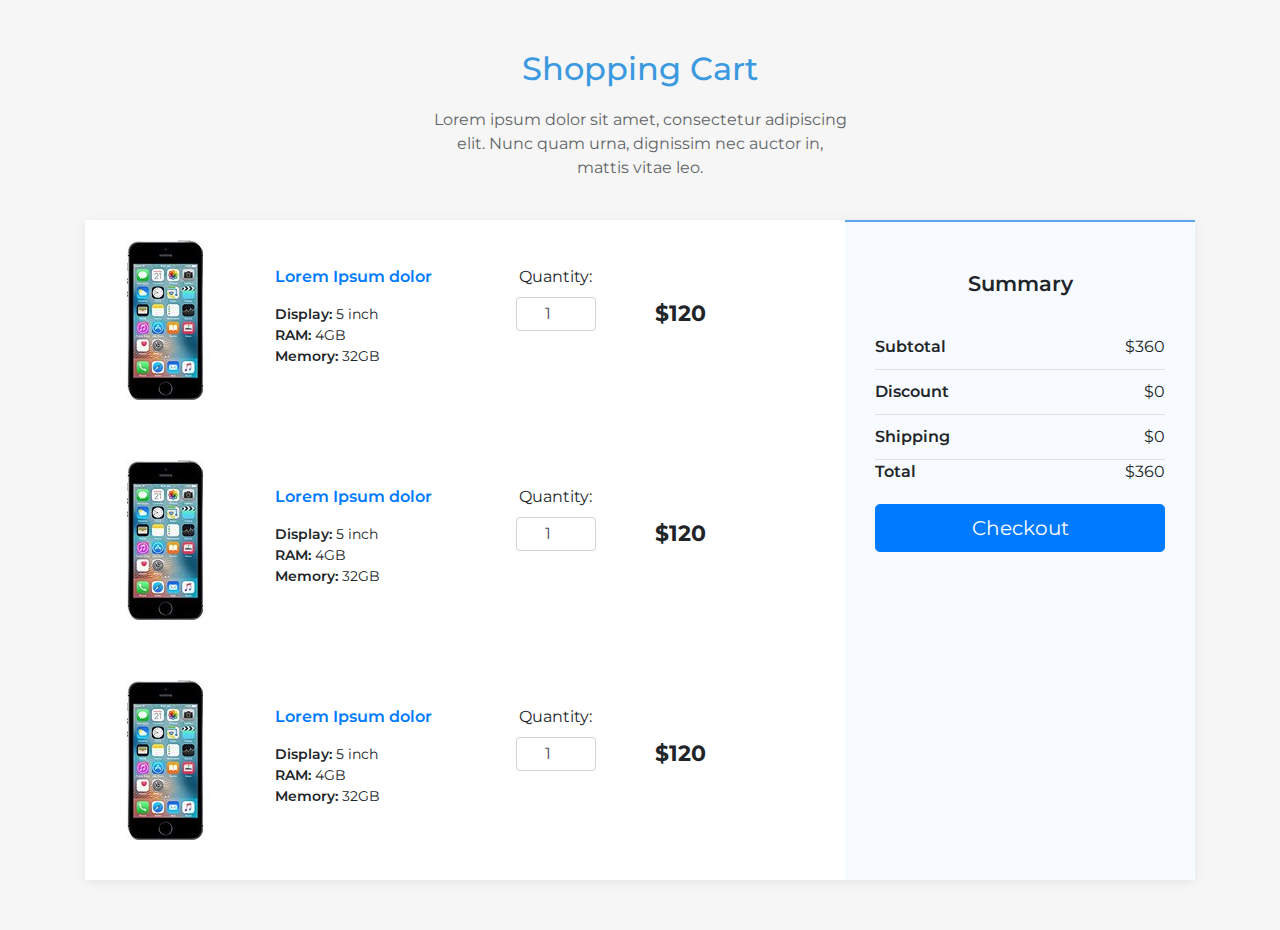
<file: DIYImmigration/checkout/shopping-cart/shopping-cart.html>
<!DOCTYPE html>
<html>
<head>
	<title>Shopping Cart</title>
	<meta charset="utf-8">
	<meta name="viewport" content="width=device-width, initial-scale=1">
	<link rel="stylesheet" href="https://maxcdn.bootstrapcdn.com/bootstrap/4.0.0/css/bootstrap.min.css"">
	<link href="https://fonts.googleapis.com/css?family=Montserrat" rel="stylesheet">
	<link rel="stylesheet" href="shopping-cart.css">
</head>
<body>
	<main class="page">
	 	<section class="shopping-cart dark">
	 		<div class="container">
		        <div class="block-heading">
		          <h2>Shopping Cart</h2>
		          <p>Lorem ipsum dolor sit amet, consectetur adipiscing elit. Nunc quam urna, dignissim nec auctor in, mattis vitae leo.</p>
		        </div>
		        <div class="content">
	 				<div class="row">
	 					<div class="col-md-12 col-lg-8">
	 						<div class="items">
				 				<div class="product">
				 					<div class="row">
					 					<div class="col-md-3">
					 						<img class="img-fluid mx-auto d-block image" src="image.jpg">
					 					</div>
					 					<div class="col-md-8">
					 						<div class="info">
						 						<div class="row">
							 						<div class="col-md-5 product-name">
							 							<div class="product-name">
								 							<a href="#">Lorem Ipsum dolor</a>
								 							<div class="product-info">
									 							<div>Display: <span class="value">5 inch</span></div>
									 							<div>RAM: <span class="value">4GB</span></div>
									 							<div>Memory: <span class="value">32GB</span></div>
									 						</div>
									 					</div>
							 						</div>
							 						<div class="col-md-4 quantity">
							 							<label for="quantity">Quantity:</label>
							 							<input id="quantity" type="number" value ="1" class="form-control quantity-input">
							 						</div>
							 						<div class="col-md-3 price">
							 							<span>$120</span>
							 						</div>
							 					</div>
							 				</div>
					 					</div>
					 				</div>
				 				</div>
				 				<div class="product">
				 					<div class="row">
					 					<div class="col-md-3">
					 						<img class="img-fluid mx-auto d-block image" src="image.jpg">
					 					</div>
					 					<div class="col-md-8">
					 						<div class="info">
						 						<div class="row">
							 						<div class="col-md-5 product-name">
							 							<div class="product-name">
								 							<a href="#">Lorem Ipsum dolor</a>
								 							<div class="product-info">
									 							<div>Display: <span class="value">5 inch</span></div>
									 							<div>RAM: <span class="value">4GB</span></div>
									 							<div>Memory: <span class="value">32GB</span></div>
									 						</div>
									 					</div>
							 						</div>
							 						<div class="col-md-4 quantity">
							 							<label for="quantity">Quantity:</label>
							 							<input id="quantity" type="number" value ="1" class="form-control quantity-input">
							 						</div>
							 						<div class="col-md-3 price">
							 							<span>$120</span>
							 						</div>
							 					</div>
							 				</div>
					 					</div>
					 				</div>
				 				</div>
				 				<div class="product">
				 					<div class="row">
					 					<div class="col-md-3">
					 						<img class="img-fluid mx-auto d-block image" src="image.jpg">
					 					</div>
					 					<div class="col-md-8">
					 						<div class="info">
						 						<div class="row">
							 						<div class="col-md-5 product-name">
							 							<div class="product-name">
								 							<a href="#">Lorem Ipsum dolor</a>
								 							<div class="product-info">
									 							<div>Display: <span class="value">5 inch</span></div>
									 							<div>RAM: <span class="value">4GB</span></div>
									 							<div>Memory: <span class="value">32GB</span></div>
									 						</div>
									 					</div>
							 						</div>
							 						<div class="col-md-4 quantity">
							 							<label for="quantity">Quantity:</label>
							 							<input id="quantity" type="number" value ="1" class="form-control quantity-input">
							 						</div>
							 						<div class="col-md-3 price">
							 							<span>$120</span>
							 						</div>
							 					</div>
							 				</div>
					 					</div>
					 				</div>
				 				</div>
				 			</div>
			 			</div>
			 			<div class="col-md-12 col-lg-4">
			 				<div class="summary">
			 					<h3>Summary</h3>
			 					<div class="summary-item"><span class="text">Subtotal</span><span class="price">$360</span></div>
			 					<div class="summary-item"><span class="text">Discount</span><span class="price">$0</span></div>
			 					<div class="summary-item"><span class="text">Shipping</span><span class="price">$0</span></div>
			 					<div class="summary-item"><span class="text">Total</span><span class="price">$360</span></div>
			 					<button type="button" class="btn btn-primary btn-lg btn-block">Checkout</button>
				 			</div>
			 			</div>
		 			</div> 
		 		</div>
	 		</div>
		</section>
	</main>
</body>
<script src="https://code.jquery.com/jquery-3.2.1.min.js"></script>
<script src="https://maxcdn.bootstrapcdn.com/bootstrap/4.0.0/js/bootstrap.min.js"></script>
</body>
</html>
</file>
<file: Arise/style.css>
:root {
    --jumbotron-padding-y: 3rem;
  }
  
  .jumbotron {
    padding-top: var(--jumbotron-padding-y);
    padding-bottom: var(--jumbotron-padding-y);
    margin-bottom: 0;
    background-color: #fff;
    background-image: url('img/homeworking2.jpg');
    background-repeat: no-repeat;
    background-position:  center;
    background-size: cover;
    

  }

  @media (min-width: 768px) {
    .jumbotron {
      padding-top: calc(var(--jumbotron-padding-y) * 2);
      padding-bottom: calc(var(--jumbotron-padding-y) * 2);
    }
  }
  
  .jumbotron p:last-child {
     margin-bottom: 0;
    
  }
  
  .jumbotron-heading {
    font-weight: 500;
    color: green;

  }
  
  .jumbotron .container {
    max-width: 90 rem;
    background: rgba(236, 234, 243, 0.7);
    padding:2 rem;
    color:white;
  }
.container{
    font: 1em Whitman;
}

  .jumbotron p {
      font-size: 22px;
      color:rgb(19, 19, 20);
      /*text-shadow: 0 0 10px rgba(0,0,0,0.5);*/
      
     }
  
 

  
  
   footer {
    padding-top: 3rem;
    padding-bottom: 3rem;
    background-color:rgb(161, 199, 69);
  }
  
  footer p {
    margin-bottom: .25rem;
  }
</file>
<file: DIYImmigration/Log-in-form/styles.css>
html{
    background-color: gainsboro;
}

body{
    background-color: transparent;
}

#log-in-form{
    border: solid;
    border-width: 1px;
    border-radius: 25px;
    margin: 230px auto 0;
    padding: 10px;
    color:gray;
    height: auto;
    max-width: 800px;
    background-image: url("Immigration-Canada.jpg");
    background-size: cover;
}

#log-in-form .heading{
	text-align: center;
    margin-top: 50px;
    margin-bottom: 70px;
}

#log-in-form .form-group{
    float: left;
    width: 28%;
    margin-left: 40px;
}

#log-in-form .form-control{
    padding: 15px 25px;
    height: auto;
}

#log-in-form .form-group-btn{
    width: 15%;
    margin-left: 70px;
}

#log-in-form .btn{
    padding: 13px 32px;
}

#log-in-form .checkbox{
    float: left;
    margin: 15px 0 50px 40px;
}


@media screen and (max-width: 800px){
    #log-in-form{
        margin: 20px;
    }

    #log-in-form .form-group{
        width: 60%;
        float: none;
        margin: 10px auto;
    }

    #log-in-form .form-group-btn{
        margin-top: 30px;
    }

    #log-in-form .btn{
        width: 100%;
    }

    #log-in-form .checkbox{
        width: 60%;
        float: none;
        margin: 15px auto 50px auto;
    }
}

@media screen and (max-width: 600px){
    #log-in-form .form-group,
    #log-in-form .checkbox{
        width: 90%;
    }
}
</file>
<file: DIYImmigration/Registration-form/styles.css>
html{
   min-height: 100%;
}

body{
	background-color: transparent;
}

#registration-form{
	max-width: 800px;
	margin: 120px auto;


	border: solid;
    border-width: 1px;
	border-radius: 25px;
	
    

}

#registration-form .image{
	float:left;
	background-image: url("cntower2.jpg");
	height: 500px;
	width: 50%;
	background-size: cover;
	background-position: 25%;
}

#registration-form .frm{
	float:right;
	height: 500px;
    width: 50%;
    min-width: 250px;
    padding: 0 35px;
    background-size: 100% 100%;
    background-color: white;
}

#registration-form h1{
	margin-top: 30px;
	margin-bottom: 20px;
}

#registration-form .form-control{
	width: 90%;
	padding: 12px 20px;
	height: auto;
}

@media screen and (max-width: 700px){
	#registration-form .image{
		width: 30%;
	    background-position: 60%;
	}

	#registration-form .frm{
		width: 70%;
	}

	#registration-form .form-control{
		width: 100%;
	}
}

@media screen and (max-width: 500px){
	#registration-form .image{
		display: none;
	}

	#registration-form .frm{
		width: 100%;
	}

	#registration-form h1{
		text-align: center;
	}

	#registration-form .btn{
		width: 100%;
		margin-top: 20px;
	}
}
</file>
<file: DIYImmigration/checkout/shopping-cart/shopping-cart.css>
.shopping-cart{
	padding-bottom: 50px;
	font-family: 'Montserrat', sans-serif;
}

.shopping-cart.dark{
	background-color: #f6f6f6;
}

.shopping-cart .content{
	box-shadow: 0px 2px 10px rgba(0, 0, 0, 0.075);
	background-color: white;
}

.shopping-cart .block-heading{
    padding-top: 50px;
    margin-bottom: 40px;
    text-align: center;
}

.shopping-cart .block-heading p{
	text-align: center;
	max-width: 420px;
	margin: auto;
	opacity:0.7;
}

.shopping-cart .dark .block-heading p{
	opacity:0.8;
}

.shopping-cart .block-heading h1,
.shopping-cart .block-heading h2,
.shopping-cart .block-heading h3 {
	margin-bottom:1.2rem;
	color: #3b99e0;
}

.shopping-cart .items{
	margin: auto;
}

.shopping-cart .items .product{
	margin-bottom: 20px;
	padding-top: 20px;
	padding-bottom: 20px;
}

.shopping-cart .items .product .info{
	padding-top: 0px;
	text-align: center;
}

.shopping-cart .items .product .info .product-name{
	font-weight: 600;
}

.shopping-cart .items .product .info .product-name .product-info{
	font-size: 14px;
	margin-top: 15px;
}

.shopping-cart .items .product .info .product-name .product-info .value{
	font-weight: 400;
}

.shopping-cart .items .product .info .quantity .quantity-input{
    margin: auto;
    width: 80px;
}

.shopping-cart .items .product .info .price{
	margin-top: 15px;
    font-weight: bold;
    font-size: 22px;
 }

.shopping-cart .summary{
	border-top: 2px solid #5ea4f3;
    background-color: #f7fbff;
    height: 100%;
    padding: 30px;
}

.shopping-cart .summary h3{
	text-align: center;
	font-size: 1.3em;
	font-weight: 600;
	padding-top: 20px;
	padding-bottom: 20px;
}

.shopping-cart .summary .summary-item:not(:last-of-type){
	padding-bottom: 10px;
	padding-top: 10px;
	border-bottom: 1px solid rgba(0, 0, 0, 0.1);
}

.shopping-cart .summary .text{
	font-size: 1em;
	font-weight: 600;
}

.shopping-cart .summary .price{
	font-size: 1em;
	float: right;
}

.shopping-cart .summary button{
	margin-top: 20px;
}

@media (min-width: 768px) {
	.shopping-cart .items .product .info {
		padding-top: 25px;
		text-align: left; 
	}

	.shopping-cart .items .product .info .price {
		font-weight: bold;
		font-size: 22px;
		top: 17px; 
	}

	.shopping-cart .items .product .info .quantity {
		text-align: center; 
	}
	.shopping-cart .items .product .info .quantity .quantity-input {
		padding: 4px 10px;
		text-align: center; 
	}
}
</file>
<file: DIYImmigration/vendor/fontawesome-free/css/all.min.css>
/*!
 * Font Awesome Free 5.3.1 by @fontawesome - https://fontawesome.com
 * License - https://fontawesome.com/license/free (Icons: CC BY 4.0, Fonts: SIL OFL 1.1, Code: MIT License)
 */
.fa,.fab,.fal,.far,.fas{-moz-osx-font-smoothing:grayscale;-webkit-font-smoothing:antialiased;display:inline-block;font-style:normal;font-variant:normal;text-rendering:auto;line-height:1}.fa-lg{font-size:1.33333em;line-height:.75em;vertical-align:-.0667em}.fa-xs{font-size:.75em}.fa-sm{font-size:.875em}.fa-1x{font-size:1em}.fa-2x{font-size:2em}.fa-3x{font-size:3em}.fa-4x{font-size:4em}.fa-5x{font-size:5em}.fa-6x{font-size:6em}.fa-7x{font-size:7em}.fa-8x{font-size:8em}.fa-9x{font-size:9em}.fa-10x{font-size:10em}.fa-fw{text-align:center;width:1.25em}.fa-ul{list-style-type:none;margin-left:2.5em;padding-left:0}.fa-ul>li{position:relative}.fa-li{left:-2em;position:absolute;text-align:center;width:2em;line-height:inherit}.fa-border{border:.08em solid #eee;border-radius:.1em;padding:.2em .25em .15em}.fa-pull-left{float:left}.fa-pull-right{float:right}.fa.fa-pull-left,.fab.fa-pull-left,.fal.fa-pull-left,.far.fa-pull-left,.fas.fa-pull-left{margin-right:.3em}.fa.fa-pull-right,.fab.fa-pull-right,.fal.fa-pull-right,.far.fa-pull-right,.fas.fa-pull-right{margin-left:.3em}.fa-spin{animation:fa-spin 2s infinite linear}.fa-pulse{animation:fa-spin 1s infinite steps(8)}@keyframes fa-spin{0%{transform:rotate(0deg)}to{transform:rotate(1turn)}}.fa-rotate-90{-ms-filter:"progid:DXImageTransform.Microsoft.BasicImage(rotation=1)";transform:rotate(90deg)}.fa-rotate-180{-ms-filter:"progid:DXImageTransform.Microsoft.BasicImage(rotation=2)";transform:rotate(180deg)}.fa-rotate-270{-ms-filter:"progid:DXImageTransform.Microsoft.BasicImage(rotation=3)";transform:rotate(270deg)}.fa-flip-horizontal{-ms-filter:"progid:DXImageTransform.Microsoft.BasicImage(rotation=0, mirror=1)";transform:scaleX(-1)}.fa-flip-vertical{transform:scaleY(-1)}.fa-flip-horizontal.fa-flip-vertical,.fa-flip-vertical{-ms-filter:"progid:DXImageTransform.Microsoft.BasicImage(rotation=2, mirror=1)"}.fa-flip-horizontal.fa-flip-vertical{transform:scale(-1)}:root .fa-flip-horizontal,:root .fa-flip-vertical,:root .fa-rotate-90,:root .fa-rotate-180,:root .fa-rotate-270{-webkit-filter:none;filter:none}.fa-stack{display:inline-block;height:2em;line-height:2em;position:relative;vertical-align:middle;width:2em}.fa-stack-1x,.fa-stack-2x{left:0;position:absolute;text-align:center;width:100%}.fa-stack-1x{line-height:inherit}.fa-stack-2x{font-size:2em}.fa-inverse{color:#fff}.fa-500px:before{content:"\f26e"}.fa-accessible-icon:before{content:"\f368"}.fa-accusoft:before{content:"\f369"}.fa-ad:before{content:"\f641"}.fa-address-book:before{content:"\f2b9"}.fa-address-card:before{content:"\f2bb"}.fa-adjust:before{content:"\f042"}.fa-adn:before{content:"\f170"}.fa-adversal:before{content:"\f36a"}.fa-affiliatetheme:before{content:"\f36b"}.fa-air-freshener:before{content:"\f5d0"}.fa-algolia:before{content:"\f36c"}.fa-align-center:before{content:"\f037"}.fa-align-justify:before{content:"\f039"}.fa-align-left:before{content:"\f036"}.fa-align-right:before{content:"\f038"}.fa-alipay:before{content:"\f642"}.fa-allergies:before{content:"\f461"}.fa-amazon:before{content:"\f270"}.fa-amazon-pay:before{content:"\f42c"}.fa-ambulance:before{content:"\f0f9"}.fa-american-sign-language-interpreting:before{content:"\f2a3"}.fa-amilia:before{content:"\f36d"}.fa-anchor:before{content:"\f13d"}.fa-android:before{content:"\f17b"}.fa-angellist:before{content:"\f209"}.fa-angle-double-down:before{content:"\f103"}.fa-angle-double-left:before{content:"\f100"}.fa-angle-double-right:before{content:"\f101"}.fa-angle-double-up:before{content:"\f102"}.fa-angle-down:before{content:"\f107"}.fa-angle-left:before{content:"\f104"}.fa-angle-right:before{content:"\f105"}.fa-angle-up:before{content:"\f106"}.fa-angry:before{content:"\f556"}.fa-angrycreative:before{content:"\f36e"}.fa-angular:before{content:"\f420"}.fa-ankh:before{content:"\f644"}.fa-app-store:before{content:"\f36f"}.fa-app-store-ios:before{content:"\f370"}.fa-apper:before{content:"\f371"}.fa-apple:before{content:"\f179"}.fa-apple-alt:before{content:"\f5d1"}.fa-apple-pay:before{content:"\f415"}.fa-archive:before{content:"\f187"}.fa-archway:before{content:"\f557"}.fa-arrow-alt-circle-down:before{content:"\f358"}.fa-arrow-alt-circle-left:before{content:"\f359"}.fa-arrow-alt-circle-right:before{content:"\f35a"}.fa-arrow-alt-circle-up:before{content:"\f35b"}.fa-arrow-circle-down:before{content:"\f0ab"}.fa-arrow-circle-left:before{content:"\f0a8"}.fa-arrow-circle-right:before{content:"\f0a9"}.fa-arrow-circle-up:before{content:"\f0aa"}.fa-arrow-down:before{content:"\f063"}.fa-arrow-left:before{content:"\f060"}.fa-arrow-right:before{content:"\f061"}.fa-arrow-up:before{content:"\f062"}.fa-arrows-alt:before{content:"\f0b2"}.fa-arrows-alt-h:before{content:"\f337"}.fa-arrows-alt-v:before{content:"\f338"}.fa-assistive-listening-systems:before{content:"\f2a2"}.fa-asterisk:before{content:"\f069"}.fa-asymmetrik:before{content:"\f372"}.fa-at:before{content:"\f1fa"}.fa-atlas:before{content:"\f558"}.fa-atom:before{content:"\f5d2"}.fa-audible:before{content:"\f373"}.fa-audio-description:before{content:"\f29e"}.fa-autoprefixer:before{content:"\f41c"}.fa-avianex:before{content:"\f374"}.fa-aviato:before{content:"\f421"}.fa-award:before{content:"\f559"}.fa-aws:before{content:"\f375"}.fa-backspace:before{content:"\f55a"}.fa-backward:before{content:"\f04a"}.fa-balance-scale:before{content:"\f24e"}.fa-ban:before{content:"\f05e"}.fa-band-aid:before{content:"\f462"}.fa-bandcamp:before{content:"\f2d5"}.fa-barcode:before{content:"\f02a"}.fa-bars:before{content:"\f0c9"}.fa-baseball-ball:before{content:"\f433"}.fa-basketball-ball:before{content:"\f434"}.fa-bath:before{content:"\f2cd"}.fa-battery-empty:before{content:"\f244"}.fa-battery-full:before{content:"\f240"}.fa-battery-half:before{content:"\f242"}.fa-battery-quarter:before{content:"\f243"}.fa-battery-three-quarters:before{content:"\f241"}.fa-bed:before{content:"\f236"}.fa-beer:before{content:"\f0fc"}.fa-behance:before{content:"\f1b4"}.fa-behance-square:before{content:"\f1b5"}.fa-bell:before{content:"\f0f3"}.fa-bell-slash:before{content:"\f1f6"}.fa-bezier-curve:before{content:"\f55b"}.fa-bible:before{content:"\f647"}.fa-bicycle:before{content:"\f206"}.fa-bimobject:before{content:"\f378"}.fa-binoculars:before{content:"\f1e5"}.fa-birthday-cake:before{content:"\f1fd"}.fa-bitbucket:before{content:"\f171"}.fa-bitcoin:before{content:"\f379"}.fa-bity:before{content:"\f37a"}.fa-black-tie:before{content:"\f27e"}.fa-blackberry:before{content:"\f37b"}.fa-blender:before{content:"\f517"}.fa-blind:before{content:"\f29d"}.fa-blogger:before{content:"\f37c"}.fa-blogger-b:before{content:"\f37d"}.fa-bluetooth:before{content:"\f293"}.fa-bluetooth-b:before{content:"\f294"}.fa-bold:before{content:"\f032"}.fa-bolt:before{content:"\f0e7"}.fa-bomb:before{content:"\f1e2"}.fa-bone:before{content:"\f5d7"}.fa-bong:before{content:"\f55c"}.fa-book:before{content:"\f02d"}.fa-book-open:before{content:"\f518"}.fa-book-reader:before{content:"\f5da"}.fa-bookmark:before{content:"\f02e"}.fa-bowling-ball:before{content:"\f436"}.fa-box:before{content:"\f466"}.fa-box-open:before{content:"\f49e"}.fa-boxes:before{content:"\f468"}.fa-braille:before{content:"\f2a1"}.fa-brain:before{content:"\f5dc"}.fa-briefcase:before{content:"\f0b1"}.fa-briefcase-medical:before{content:"\f469"}.fa-broadcast-tower:before{content:"\f519"}.fa-broom:before{content:"\f51a"}.fa-brush:before{content:"\f55d"}.fa-btc:before{content:"\f15a"}.fa-bug:before{content:"\f188"}.fa-building:before{content:"\f1ad"}.fa-bullhorn:before{content:"\f0a1"}.fa-bullseye:before{content:"\f140"}.fa-burn:before{content:"\f46a"}.fa-buromobelexperte:before{content:"\f37f"}.fa-bus:before{content:"\f207"}.fa-bus-alt:before{content:"\f55e"}.fa-business-time:before{content:"\f64a"}.fa-buysellads:before{content:"\f20d"}.fa-calculator:before{content:"\f1ec"}.fa-calendar:before{content:"\f133"}.fa-calendar-alt:before{content:"\f073"}.fa-calendar-check:before{content:"\f274"}.fa-calendar-minus:before{content:"\f272"}.fa-calendar-plus:before{content:"\f271"}.fa-calendar-times:before{content:"\f273"}.fa-camera:before{content:"\f030"}.fa-camera-retro:before{content:"\f083"}.fa-cannabis:before{content:"\f55f"}.fa-capsules:before{content:"\f46b"}.fa-car:before{content:"\f1b9"}.fa-car-alt:before{content:"\f5de"}.fa-car-battery:before{content:"\f5df"}.fa-car-crash:before{content:"\f5e1"}.fa-car-side:before{content:"\f5e4"}.fa-caret-down:before{content:"\f0d7"}.fa-caret-left:before{content:"\f0d9"}.fa-caret-right:before{content:"\f0da"}.fa-caret-square-down:before{content:"\f150"}.fa-caret-square-left:before{content:"\f191"}.fa-caret-square-right:before{content:"\f152"}.fa-caret-square-up:before{content:"\f151"}.fa-caret-up:before{content:"\f0d8"}.fa-cart-arrow-down:before{content:"\f218"}.fa-cart-plus:before{content:"\f217"}.fa-cc-amazon-pay:before{content:"\f42d"}.fa-cc-amex:before{content:"\f1f3"}.fa-cc-apple-pay:before{content:"\f416"}.fa-cc-diners-club:before{content:"\f24c"}.fa-cc-discover:before{content:"\f1f2"}.fa-cc-jcb:before{content:"\f24b"}.fa-cc-mastercard:before{content:"\f1f1"}.fa-cc-paypal:before{content:"\f1f4"}.fa-cc-stripe:before{content:"\f1f5"}.fa-cc-visa:before{content:"\f1f0"}.fa-centercode:before{content:"\f380"}.fa-certificate:before{content:"\f0a3"}.fa-chalkboard:before{content:"\f51b"}.fa-chalkboard-teacher:before{content:"\f51c"}.fa-charging-station:before{content:"\f5e7"}.fa-chart-area:before{content:"\f1fe"}.fa-chart-bar:before{content:"\f080"}.fa-chart-line:before{content:"\f201"}.fa-chart-pie:before{content:"\f200"}.fa-check:before{content:"\f00c"}.fa-check-circle:before{content:"\f058"}.fa-check-double:before{content:"\f560"}.fa-check-square:before{content:"\f14a"}.fa-chess:before{content:"\f439"}.fa-chess-bishop:before{content:"\f43a"}.fa-chess-board:before{content:"\f43c"}.fa-chess-king:before{content:"\f43f"}.fa-chess-knight:before{content:"\f441"}.fa-chess-pawn:before{content:"\f443"}.fa-chess-queen:before{content:"\f445"}.fa-chess-rook:before{content:"\f447"}.fa-chevron-circle-down:before{content:"\f13a"}.fa-chevron-circle-left:before{content:"\f137"}.fa-chevron-circle-right:before{content:"\f138"}.fa-chevron-circle-up:before{content:"\f139"}.fa-chevron-down:before{content:"\f078"}.fa-chevron-left:before{content:"\f053"}.fa-chevron-right:before{content:"\f054"}.fa-chevron-up:before{content:"\f077"}.fa-child:before{content:"\f1ae"}.fa-chrome:before{content:"\f268"}.fa-church:before{content:"\f51d"}.fa-circle:before{content:"\f111"}.fa-circle-notch:before{content:"\f1ce"}.fa-city:before{content:"\f64f"}.fa-clipboard:before{content:"\f328"}.fa-clipboard-check:before{content:"\f46c"}.fa-clipboard-list:before{content:"\f46d"}.fa-clock:before{content:"\f017"}.fa-clone:before{content:"\f24d"}.fa-closed-captioning:before{content:"\f20a"}.fa-cloud:before{content:"\f0c2"}.fa-cloud-download-alt:before{content:"\f381"}.fa-cloud-upload-alt:before{content:"\f382"}.fa-cloudscale:before{content:"\f383"}.fa-cloudsmith:before{content:"\f384"}.fa-cloudversify:before{content:"\f385"}.fa-cocktail:before{content:"\f561"}.fa-code:before{content:"\f121"}.fa-code-branch:before{content:"\f126"}.fa-codepen:before{content:"\f1cb"}.fa-codiepie:before{content:"\f284"}.fa-coffee:before{content:"\f0f4"}.fa-cog:before{content:"\f013"}.fa-cogs:before{content:"\f085"}.fa-coins:before{content:"\f51e"}.fa-columns:before{content:"\f0db"}.fa-comment:before{content:"\f075"}.fa-comment-alt:before{content:"\f27a"}.fa-comment-dollar:before{content:"\f651"}.fa-comment-dots:before{content:"\f4ad"}.fa-comment-slash:before{content:"\f4b3"}.fa-comments:before{content:"\f086"}.fa-comments-dollar:before{content:"\f653"}.fa-compact-disc:before{content:"\f51f"}.fa-compass:before{content:"\f14e"}.fa-compress:before{content:"\f066"}.fa-concierge-bell:before{content:"\f562"}.fa-connectdevelop:before{content:"\f20e"}.fa-contao:before{content:"\f26d"}.fa-cookie:before{content:"\f563"}.fa-cookie-bite:before{content:"\f564"}.fa-copy:before{content:"\f0c5"}.fa-copyright:before{content:"\f1f9"}.fa-couch:before{content:"\f4b8"}.fa-cpanel:before{content:"\f388"}.fa-creative-commons:before{content:"\f25e"}.fa-creative-commons-by:before{content:"\f4e7"}.fa-creative-commons-nc:before{content:"\f4e8"}.fa-creative-commons-nc-eu:before{content:"\f4e9"}.fa-creative-commons-nc-jp:before{content:"\f4ea"}.fa-creative-commons-nd:before{content:"\f4eb"}.fa-creative-commons-pd:before{content:"\f4ec"}.fa-creative-commons-pd-alt:before{content:"\f4ed"}.fa-creative-commons-remix:before{content:"\f4ee"}.fa-creative-commons-sa:before{content:"\f4ef"}.fa-creative-commons-sampling:before{content:"\f4f0"}.fa-creative-commons-sampling-plus:before{content:"\f4f1"}.fa-creative-commons-share:before{content:"\f4f2"}.fa-credit-card:before{content:"\f09d"}.fa-crop:before{content:"\f125"}.fa-crop-alt:before{content:"\f565"}.fa-cross:before{content:"\f654"}.fa-crosshairs:before{content:"\f05b"}.fa-crow:before{content:"\f520"}.fa-crown:before{content:"\f521"}.fa-css3:before{content:"\f13c"}.fa-css3-alt:before{content:"\f38b"}.fa-cube:before{content:"\f1b2"}.fa-cubes:before{content:"\f1b3"}.fa-cut:before{content:"\f0c4"}.fa-cuttlefish:before{content:"\f38c"}.fa-d-and-d:before{content:"\f38d"}.fa-dashcube:before{content:"\f210"}.fa-database:before{content:"\f1c0"}.fa-deaf:before{content:"\f2a4"}.fa-delicious:before{content:"\f1a5"}.fa-deploydog:before{content:"\f38e"}.fa-deskpro:before{content:"\f38f"}.fa-desktop:before{content:"\f108"}.fa-deviantart:before{content:"\f1bd"}.fa-dharmachakra:before{content:"\f655"}.fa-diagnoses:before{content:"\f470"}.fa-dice:before{content:"\f522"}.fa-dice-five:before{content:"\f523"}.fa-dice-four:before{content:"\f524"}.fa-dice-one:before{content:"\f525"}.fa-dice-six:before{content:"\f526"}.fa-dice-three:before{content:"\f527"}.fa-dice-two:before{content:"\f528"}.fa-digg:before{content:"\f1a6"}.fa-digital-ocean:before{content:"\f391"}.fa-digital-tachograph:before{content:"\f566"}.fa-directions:before{content:"\f5eb"}.fa-discord:before{content:"\f392"}.fa-discourse:before{content:"\f393"}.fa-divide:before{content:"\f529"}.fa-dizzy:before{content:"\f567"}.fa-dna:before{content:"\f471"}.fa-dochub:before{content:"\f394"}.fa-docker:before{content:"\f395"}.fa-dollar-sign:before{content:"\f155"}.fa-dolly:before{content:"\f472"}.fa-dolly-flatbed:before{content:"\f474"}.fa-donate:before{content:"\f4b9"}.fa-door-closed:before{content:"\f52a"}.fa-door-open:before{content:"\f52b"}.fa-dot-circle:before{content:"\f192"}.fa-dove:before{content:"\f4ba"}.fa-download:before{content:"\f019"}.fa-draft2digital:before{content:"\f396"}.fa-drafting-compass:before{content:"\f568"}.fa-draw-polygon:before{content:"\f5ee"}.fa-dribbble:before{content:"\f17d"}.fa-dribbble-square:before{content:"\f397"}.fa-dropbox:before{content:"\f16b"}.fa-drum:before{content:"\f569"}.fa-drum-steelpan:before{content:"\f56a"}.fa-drupal:before{content:"\f1a9"}.fa-dumbbell:before{content:"\f44b"}.fa-dyalog:before{content:"\f399"}.fa-earlybirds:before{content:"\f39a"}.fa-ebay:before{content:"\f4f4"}.fa-edge:before{content:"\f282"}.fa-edit:before{content:"\f044"}.fa-eject:before{content:"\f052"}.fa-elementor:before{content:"\f430"}.fa-ellipsis-h:before{content:"\f141"}.fa-ellipsis-v:before{content:"\f142"}.fa-ello:before{content:"\f5f1"}.fa-ember:before{content:"\f423"}.fa-empire:before{content:"\f1d1"}.fa-envelope:before{content:"\f0e0"}.fa-envelope-open:before{content:"\f2b6"}.fa-envelope-open-text:before{content:"\f658"}.fa-envelope-square:before{content:"\f199"}.fa-envira:before{content:"\f299"}.fa-equals:before{content:"\f52c"}.fa-eraser:before{content:"\f12d"}.fa-erlang:before{content:"\f39d"}.fa-ethereum:before{content:"\f42e"}.fa-etsy:before{content:"\f2d7"}.fa-euro-sign:before{content:"\f153"}.fa-exchange-alt:before{content:"\f362"}.fa-exclamation:before{content:"\f12a"}.fa-exclamation-circle:before{content:"\f06a"}.fa-exclamation-triangle:before{content:"\f071"}.fa-expand:before{content:"\f065"}.fa-expand-arrows-alt:before{content:"\f31e"}.fa-expeditedssl:before{content:"\f23e"}.fa-external-link-alt:before{content:"\f35d"}.fa-external-link-square-alt:before{content:"\f360"}.fa-eye:before{content:"\f06e"}.fa-eye-dropper:before{content:"\f1fb"}.fa-eye-slash:before{content:"\f070"}.fa-facebook:before{content:"\f09a"}.fa-facebook-f:before{content:"\f39e"}.fa-facebook-messenger:before{content:"\f39f"}.fa-facebook-square:before{content:"\f082"}.fa-fast-backward:before{content:"\f049"}.fa-fast-forward:before{content:"\f050"}.fa-fax:before{content:"\f1ac"}.fa-feather:before{content:"\f52d"}.fa-feather-alt:before{content:"\f56b"}.fa-female:before{content:"\f182"}.fa-fighter-jet:before{content:"\f0fb"}.fa-file:before{content:"\f15b"}.fa-file-alt:before{content:"\f15c"}.fa-file-archive:before{content:"\f1c6"}.fa-file-audio:before{content:"\f1c7"}.fa-file-code:before{content:"\f1c9"}.fa-file-contract:before{content:"\f56c"}.fa-file-download:before{content:"\f56d"}.fa-file-excel:before{content:"\f1c3"}.fa-file-export:before{content:"\f56e"}.fa-file-image:before{content:"\f1c5"}.fa-file-import:before{content:"\f56f"}.fa-file-invoice:before{content:"\f570"}.fa-file-invoice-dollar:before{content:"\f571"}.fa-file-medical:before{content:"\f477"}.fa-file-medical-alt:before{content:"\f478"}.fa-file-pdf:before{content:"\f1c1"}.fa-file-powerpoint:before{content:"\f1c4"}.fa-file-prescription:before{content:"\f572"}.fa-file-signature:before{content:"\f573"}.fa-file-upload:before{content:"\f574"}.fa-file-video:before{content:"\f1c8"}.fa-file-word:before{content:"\f1c2"}.fa-fill:before{content:"\f575"}.fa-fill-drip:before{content:"\f576"}.fa-film:before{content:"\f008"}.fa-filter:before{content:"\f0b0"}.fa-fingerprint:before{content:"\f577"}.fa-fire:before{content:"\f06d"}.fa-fire-extinguisher:before{content:"\f134"}.fa-firefox:before{content:"\f269"}.fa-first-aid:before{content:"\f479"}.fa-first-order:before{content:"\f2b0"}.fa-first-order-alt:before{content:"\f50a"}.fa-firstdraft:before{content:"\f3a1"}.fa-fish:before{content:"\f578"}.fa-flag:before{content:"\f024"}.fa-flag-checkered:before{content:"\f11e"}.fa-flask:before{content:"\f0c3"}.fa-flickr:before{content:"\f16e"}.fa-flipboard:before{content:"\f44d"}.fa-flushed:before{content:"\f579"}.fa-fly:before{content:"\f417"}.fa-folder:before{content:"\f07b"}.fa-folder-minus:before{content:"\f65d"}.fa-folder-open:before{content:"\f07c"}.fa-folder-plus:before{content:"\f65e"}.fa-font:before{content:"\f031"}.fa-font-awesome:before{content:"\f2b4"}.fa-font-awesome-alt:before{content:"\f35c"}.fa-font-awesome-flag:before{content:"\f425"}.fa-font-awesome-logo-full:before{content:"\f4e6"}.fa-fonticons:before{content:"\f280"}.fa-fonticons-fi:before{content:"\f3a2"}.fa-football-ball:before{content:"\f44e"}.fa-fort-awesome:before{content:"\f286"}.fa-fort-awesome-alt:before{content:"\f3a3"}.fa-forumbee:before{content:"\f211"}.fa-forward:before{content:"\f04e"}.fa-foursquare:before{content:"\f180"}.fa-free-code-camp:before{content:"\f2c5"}.fa-freebsd:before{content:"\f3a4"}.fa-frog:before{content:"\f52e"}.fa-frown:before{content:"\f119"}.fa-frown-open:before{content:"\f57a"}.fa-fulcrum:before{content:"\f50b"}.fa-funnel-dollar:before{content:"\f662"}.fa-futbol:before{content:"\f1e3"}.fa-galactic-republic:before{content:"\f50c"}.fa-galactic-senate:before{content:"\f50d"}.fa-gamepad:before{content:"\f11b"}.fa-gas-pump:before{content:"\f52f"}.fa-gavel:before{content:"\f0e3"}.fa-gem:before{content:"\f3a5"}.fa-genderless:before{content:"\f22d"}.fa-get-pocket:before{content:"\f265"}.fa-gg:before{content:"\f260"}.fa-gg-circle:before{content:"\f261"}.fa-gift:before{content:"\f06b"}.fa-git:before{content:"\f1d3"}.fa-git-square:before{content:"\f1d2"}.fa-github:before{content:"\f09b"}.fa-github-alt:before{content:"\f113"}.fa-github-square:before{content:"\f092"}.fa-gitkraken:before{content:"\f3a6"}.fa-gitlab:before{content:"\f296"}.fa-gitter:before{content:"\f426"}.fa-glass-martini:before{content:"\f000"}.fa-glass-martini-alt:before{content:"\f57b"}.fa-glasses:before{content:"\f530"}.fa-glide:before{content:"\f2a5"}.fa-glide-g:before{content:"\f2a6"}.fa-globe:before{content:"\f0ac"}.fa-globe-africa:before{content:"\f57c"}.fa-globe-americas:before{content:"\f57d"}.fa-globe-asia:before{content:"\f57e"}.fa-gofore:before{content:"\f3a7"}.fa-golf-ball:before{content:"\f450"}.fa-goodreads:before{content:"\f3a8"}.fa-goodreads-g:before{content:"\f3a9"}.fa-google:before{content:"\f1a0"}.fa-google-drive:before{content:"\f3aa"}.fa-google-play:before{content:"\f3ab"}.fa-google-plus:before{content:"\f2b3"}.fa-google-plus-g:before{content:"\f0d5"}.fa-google-plus-square:before{content:"\f0d4"}.fa-google-wallet:before{content:"\f1ee"}.fa-gopuram:before{content:"\f664"}.fa-graduation-cap:before{content:"\f19d"}.fa-gratipay:before{content:"\f184"}.fa-grav:before{content:"\f2d6"}.fa-greater-than:before{content:"\f531"}.fa-greater-than-equal:before{content:"\f532"}.fa-grimace:before{content:"\f57f"}.fa-grin:before{content:"\f580"}.fa-grin-alt:before{content:"\f581"}.fa-grin-beam:before{content:"\f582"}.fa-grin-beam-sweat:before{content:"\f583"}.fa-grin-hearts:before{content:"\f584"}.fa-grin-squint:before{content:"\f585"}.fa-grin-squint-tears:before{content:"\f586"}.fa-grin-stars:before{content:"\f587"}.fa-grin-tears:before{content:"\f588"}.fa-grin-tongue:before{content:"\f589"}.fa-grin-tongue-squint:before{content:"\f58a"}.fa-grin-tongue-wink:before{content:"\f58b"}.fa-grin-wink:before{content:"\f58c"}.fa-grip-horizontal:before{content:"\f58d"}.fa-grip-vertical:before{content:"\f58e"}.fa-gripfire:before{content:"\f3ac"}.fa-grunt:before{content:"\f3ad"}.fa-gulp:before{content:"\f3ae"}.fa-h-square:before{content:"\f0fd"}.fa-hacker-news:before{content:"\f1d4"}.fa-hacker-news-square:before{content:"\f3af"}.fa-hackerrank:before{content:"\f5f7"}.fa-hamsa:before{content:"\f665"}.fa-hand-holding:before{content:"\f4bd"}.fa-hand-holding-heart:before{content:"\f4be"}.fa-hand-holding-usd:before{content:"\f4c0"}.fa-hand-lizard:before{content:"\f258"}.fa-hand-paper:before{content:"\f256"}.fa-hand-peace:before{content:"\f25b"}.fa-hand-point-down:before{content:"\f0a7"}.fa-hand-point-left:before{content:"\f0a5"}.fa-hand-point-right:before{content:"\f0a4"}.fa-hand-point-up:before{content:"\f0a6"}.fa-hand-pointer:before{content:"\f25a"}.fa-hand-rock:before{content:"\f255"}.fa-hand-scissors:before{content:"\f257"}.fa-hand-spock:before{content:"\f259"}.fa-hands:before{content:"\f4c2"}.fa-hands-helping:before{content:"\f4c4"}.fa-handshake:before{content:"\f2b5"}.fa-hashtag:before{content:"\f292"}.fa-haykal:before{content:"\f666"}.fa-hdd:before{content:"\f0a0"}.fa-heading:before{content:"\f1dc"}.fa-headphones:before{content:"\f025"}.fa-headphones-alt:before{content:"\f58f"}.fa-headset:before{content:"\f590"}.fa-heart:before{content:"\f004"}.fa-heartbeat:before{content:"\f21e"}.fa-helicopter:before{content:"\f533"}.fa-highlighter:before{content:"\f591"}.fa-hips:before{content:"\f452"}.fa-hire-a-helper:before{content:"\f3b0"}.fa-history:before{content:"\f1da"}.fa-hockey-puck:before{content:"\f453"}.fa-home:before{content:"\f015"}.fa-hooli:before{content:"\f427"}.fa-hornbill:before{content:"\f592"}.fa-hospital:before{content:"\f0f8"}.fa-hospital-alt:before{content:"\f47d"}.fa-hospital-symbol:before{content:"\f47e"}.fa-hot-tub:before{content:"\f593"}.fa-hotel:before{content:"\f594"}.fa-hotjar:before{content:"\f3b1"}.fa-hourglass:before{content:"\f254"}.fa-hourglass-end:before{content:"\f253"}.fa-hourglass-half:before{content:"\f252"}.fa-hourglass-start:before{content:"\f251"}.fa-houzz:before{content:"\f27c"}.fa-html5:before{content:"\f13b"}.fa-hubspot:before{content:"\f3b2"}.fa-i-cursor:before{content:"\f246"}.fa-id-badge:before{content:"\f2c1"}.fa-id-card:before{content:"\f2c2"}.fa-id-card-alt:before{content:"\f47f"}.fa-image:before{content:"\f03e"}.fa-images:before{content:"\f302"}.fa-imdb:before{content:"\f2d8"}.fa-inbox:before{content:"\f01c"}.fa-indent:before{content:"\f03c"}.fa-industry:before{content:"\f275"}.fa-infinity:before{content:"\f534"}.fa-info:before{content:"\f129"}.fa-info-circle:before{content:"\f05a"}.fa-instagram:before{content:"\f16d"}.fa-internet-explorer:before{content:"\f26b"}.fa-ioxhost:before{content:"\f208"}.fa-italic:before{content:"\f033"}.fa-itunes:before{content:"\f3b4"}.fa-itunes-note:before{content:"\f3b5"}.fa-java:before{content:"\f4e4"}.fa-jedi:before{content:"\f669"}.fa-jedi-order:before{content:"\f50e"}.fa-jenkins:before{content:"\f3b6"}.fa-joget:before{content:"\f3b7"}.fa-joint:before{content:"\f595"}.fa-joomla:before{content:"\f1aa"}.fa-journal-whills:before{content:"\f66a"}.fa-js:before{content:"\f3b8"}.fa-js-square:before{content:"\f3b9"}.fa-jsfiddle:before{content:"\f1cc"}.fa-kaaba:before{content:"\f66b"}.fa-kaggle:before{content:"\f5fa"}.fa-key:before{content:"\f084"}.fa-keybase:before{content:"\f4f5"}.fa-keyboard:before{content:"\f11c"}.fa-keycdn:before{content:"\f3ba"}.fa-khanda:before{content:"\f66d"}.fa-kickstarter:before{content:"\f3bb"}.fa-kickstarter-k:before{content:"\f3bc"}.fa-kiss:before{content:"\f596"}.fa-kiss-beam:before{content:"\f597"}.fa-kiss-wink-heart:before{content:"\f598"}.fa-kiwi-bird:before{content:"\f535"}.fa-korvue:before{content:"\f42f"}.fa-landmark:before{content:"\f66f"}.fa-language:before{content:"\f1ab"}.fa-laptop:before{content:"\f109"}.fa-laptop-code:before{content:"\f5fc"}.fa-laravel:before{content:"\f3bd"}.fa-lastfm:before{content:"\f202"}.fa-lastfm-square:before{content:"\f203"}.fa-laugh:before{content:"\f599"}.fa-laugh-beam:before{content:"\f59a"}.fa-laugh-squint:before{content:"\f59b"}.fa-laugh-wink:before{content:"\f59c"}.fa-layer-group:before{content:"\f5fd"}.fa-leaf:before{content:"\f06c"}.fa-leanpub:before{content:"\f212"}.fa-lemon:before{content:"\f094"}.fa-less:before{content:"\f41d"}.fa-less-than:before{content:"\f536"}.fa-less-than-equal:before{content:"\f537"}.fa-level-down-alt:before{content:"\f3be"}.fa-level-up-alt:before{content:"\f3bf"}.fa-life-ring:before{content:"\f1cd"}.fa-lightbulb:before{content:"\f0eb"}.fa-line:before{content:"\f3c0"}.fa-link:before{content:"\f0c1"}.fa-linkedin:before{content:"\f08c"}.fa-linkedin-in:before{content:"\f0e1"}.fa-linode:before{content:"\f2b8"}.fa-linux:before{content:"\f17c"}.fa-lira-sign:before{content:"\f195"}.fa-list:before{content:"\f03a"}.fa-list-alt:before{content:"\f022"}.fa-list-ol:before{content:"\f0cb"}.fa-list-ul:before{content:"\f0ca"}.fa-location-arrow:before{content:"\f124"}.fa-lock:before{content:"\f023"}.fa-lock-open:before{content:"\f3c1"}.fa-long-arrow-alt-down:before{content:"\f309"}.fa-long-arrow-alt-left:before{content:"\f30a"}.fa-long-arrow-alt-right:before{content:"\f30b"}.fa-long-arrow-alt-up:before{content:"\f30c"}.fa-low-vision:before{content:"\f2a8"}.fa-luggage-cart:before{content:"\f59d"}.fa-lyft:before{content:"\f3c3"}.fa-magento:before{content:"\f3c4"}.fa-magic:before{content:"\f0d0"}.fa-magnet:before{content:"\f076"}.fa-mail-bulk:before{content:"\f674"}.fa-mailchimp:before{content:"\f59e"}.fa-male:before{content:"\f183"}.fa-mandalorian:before{content:"\f50f"}.fa-map:before{content:"\f279"}.fa-map-marked:before{content:"\f59f"}.fa-map-marked-alt:before{content:"\f5a0"}.fa-map-marker:before{content:"\f041"}.fa-map-marker-alt:before{content:"\f3c5"}.fa-map-pin:before{content:"\f276"}.fa-map-signs:before{content:"\f277"}.fa-markdown:before{content:"\f60f"}.fa-marker:before{content:"\f5a1"}.fa-mars:before{content:"\f222"}.fa-mars-double:before{content:"\f227"}.fa-mars-stroke:before{content:"\f229"}.fa-mars-stroke-h:before{content:"\f22b"}.fa-mars-stroke-v:before{content:"\f22a"}.fa-mastodon:before{content:"\f4f6"}.fa-maxcdn:before{content:"\f136"}.fa-medal:before{content:"\f5a2"}.fa-medapps:before{content:"\f3c6"}.fa-medium:before{content:"\f23a"}.fa-medium-m:before{content:"\f3c7"}.fa-medkit:before{content:"\f0fa"}.fa-medrt:before{content:"\f3c8"}.fa-meetup:before{content:"\f2e0"}.fa-megaport:before{content:"\f5a3"}.fa-meh:before{content:"\f11a"}.fa-meh-blank:before{content:"\f5a4"}.fa-meh-rolling-eyes:before{content:"\f5a5"}.fa-memory:before{content:"\f538"}.fa-menorah:before{content:"\f676"}.fa-mercury:before{content:"\f223"}.fa-microchip:before{content:"\f2db"}.fa-microphone:before{content:"\f130"}.fa-microphone-alt:before{content:"\f3c9"}.fa-microphone-alt-slash:before{content:"\f539"}.fa-microphone-slash:before{content:"\f131"}.fa-microscope:before{content:"\f610"}.fa-microsoft:before{content:"\f3ca"}.fa-minus:before{content:"\f068"}.fa-minus-circle:before{content:"\f056"}.fa-minus-square:before{content:"\f146"}.fa-mix:before{content:"\f3cb"}.fa-mixcloud:before{content:"\f289"}.fa-mizuni:before{content:"\f3cc"}.fa-mobile:before{content:"\f10b"}.fa-mobile-alt:before{content:"\f3cd"}.fa-modx:before{content:"\f285"}.fa-monero:before{content:"\f3d0"}.fa-money-bill:before{content:"\f0d6"}.fa-money-bill-alt:before{content:"\f3d1"}.fa-money-bill-wave:before{content:"\f53a"}.fa-money-bill-wave-alt:before{content:"\f53b"}.fa-money-check:before{content:"\f53c"}.fa-money-check-alt:before{content:"\f53d"}.fa-monument:before{content:"\f5a6"}.fa-moon:before{content:"\f186"}.fa-mortar-pestle:before{content:"\f5a7"}.fa-mosque:before{content:"\f678"}.fa-motorcycle:before{content:"\f21c"}.fa-mouse-pointer:before{content:"\f245"}.fa-music:before{content:"\f001"}.fa-napster:before{content:"\f3d2"}.fa-neos:before{content:"\f612"}.fa-neuter:before{content:"\f22c"}.fa-newspaper:before{content:"\f1ea"}.fa-nimblr:before{content:"\f5a8"}.fa-nintendo-switch:before{content:"\f418"}.fa-node:before{content:"\f419"}.fa-node-js:before{content:"\f3d3"}.fa-not-equal:before{content:"\f53e"}.fa-notes-medical:before{content:"\f481"}.fa-npm:before{content:"\f3d4"}.fa-ns8:before{content:"\f3d5"}.fa-nutritionix:before{content:"\f3d6"}.fa-object-group:before{content:"\f247"}.fa-object-ungroup:before{content:"\f248"}.fa-odnoklassniki:before{content:"\f263"}.fa-odnoklassniki-square:before{content:"\f264"}.fa-oil-can:before{content:"\f613"}.fa-old-republic:before{content:"\f510"}.fa-om:before{content:"\f679"}.fa-opencart:before{content:"\f23d"}.fa-openid:before{content:"\f19b"}.fa-opera:before{content:"\f26a"}.fa-optin-monster:before{content:"\f23c"}.fa-osi:before{content:"\f41a"}.fa-outdent:before{content:"\f03b"}.fa-page4:before{content:"\f3d7"}.fa-pagelines:before{content:"\f18c"}.fa-paint-brush:before{content:"\f1fc"}.fa-paint-roller:before{content:"\f5aa"}.fa-palette:before{content:"\f53f"}.fa-palfed:before{content:"\f3d8"}.fa-pallet:before{content:"\f482"}.fa-paper-plane:before{content:"\f1d8"}.fa-paperclip:before{content:"\f0c6"}.fa-parachute-box:before{content:"\f4cd"}.fa-paragraph:before{content:"\f1dd"}.fa-parking:before{content:"\f540"}.fa-passport:before{content:"\f5ab"}.fa-pastafarianism:before{content:"\f67b"}.fa-paste:before{content:"\f0ea"}.fa-patreon:before{content:"\f3d9"}.fa-pause:before{content:"\f04c"}.fa-pause-circle:before{content:"\f28b"}.fa-paw:before{content:"\f1b0"}.fa-paypal:before{content:"\f1ed"}.fa-peace:before{content:"\f67c"}.fa-pen:before{content:"\f304"}.fa-pen-alt:before{content:"\f305"}.fa-pen-fancy:before{content:"\f5ac"}.fa-pen-nib:before{content:"\f5ad"}.fa-pen-square:before{content:"\f14b"}.fa-pencil-alt:before{content:"\f303"}.fa-pencil-ruler:before{content:"\f5ae"}.fa-people-carry:before{content:"\f4ce"}.fa-percent:before{content:"\f295"}.fa-percentage:before{content:"\f541"}.fa-periscope:before{content:"\f3da"}.fa-phabricator:before{content:"\f3db"}.fa-phoenix-framework:before{content:"\f3dc"}.fa-phoenix-squadron:before{content:"\f511"}.fa-phone:before{content:"\f095"}.fa-phone-slash:before{content:"\f3dd"}.fa-phone-square:before{content:"\f098"}.fa-phone-volume:before{content:"\f2a0"}.fa-php:before{content:"\f457"}.fa-pied-piper:before{content:"\f2ae"}.fa-pied-piper-alt:before{content:"\f1a8"}.fa-pied-piper-hat:before{content:"\f4e5"}.fa-pied-piper-pp:before{content:"\f1a7"}.fa-piggy-bank:before{content:"\f4d3"}.fa-pills:before{content:"\f484"}.fa-pinterest:before{content:"\f0d2"}.fa-pinterest-p:before{content:"\f231"}.fa-pinterest-square:before{content:"\f0d3"}.fa-place-of-worship:before{content:"\f67f"}.fa-plane:before{content:"\f072"}.fa-plane-arrival:before{content:"\f5af"}.fa-plane-departure:before{content:"\f5b0"}.fa-play:before{content:"\f04b"}.fa-play-circle:before{content:"\f144"}.fa-playstation:before{content:"\f3df"}.fa-plug:before{content:"\f1e6"}.fa-plus:before{content:"\f067"}.fa-plus-circle:before{content:"\f055"}.fa-plus-square:before{content:"\f0fe"}.fa-podcast:before{content:"\f2ce"}.fa-poll:before{content:"\f681"}.fa-poll-h:before{content:"\f682"}.fa-poo:before{content:"\f2fe"}.fa-poop:before{content:"\f619"}.fa-portrait:before{content:"\f3e0"}.fa-pound-sign:before{content:"\f154"}.fa-power-off:before{content:"\f011"}.fa-pray:before{content:"\f683"}.fa-praying-hands:before{content:"\f684"}.fa-prescription:before{content:"\f5b1"}.fa-prescription-bottle:before{content:"\f485"}.fa-prescription-bottle-alt:before{content:"\f486"}.fa-print:before{content:"\f02f"}.fa-procedures:before{content:"\f487"}.fa-product-hunt:before{content:"\f288"}.fa-project-diagram:before{content:"\f542"}.fa-pushed:before{content:"\f3e1"}.fa-puzzle-piece:before{content:"\f12e"}.fa-python:before{content:"\f3e2"}.fa-qq:before{content:"\f1d6"}.fa-qrcode:before{content:"\f029"}.fa-question:before{content:"\f128"}.fa-question-circle:before{content:"\f059"}.fa-quidditch:before{content:"\f458"}.fa-quinscape:before{content:"\f459"}.fa-quora:before{content:"\f2c4"}.fa-quote-left:before{content:"\f10d"}.fa-quote-right:before{content:"\f10e"}.fa-quran:before{content:"\f687"}.fa-r-project:before{content:"\f4f7"}.fa-random:before{content:"\f074"}.fa-ravelry:before{content:"\f2d9"}.fa-react:before{content:"\f41b"}.fa-readme:before{content:"\f4d5"}.fa-rebel:before{content:"\f1d0"}.fa-receipt:before{content:"\f543"}.fa-recycle:before{content:"\f1b8"}.fa-red-river:before{content:"\f3e3"}.fa-reddit:before{content:"\f1a1"}.fa-reddit-alien:before{content:"\f281"}.fa-reddit-square:before{content:"\f1a2"}.fa-redo:before{content:"\f01e"}.fa-redo-alt:before{content:"\f2f9"}.fa-registered:before{content:"\f25d"}.fa-rendact:before{content:"\f3e4"}.fa-renren:before{content:"\f18b"}.fa-reply:before{content:"\f3e5"}.fa-reply-all:before{content:"\f122"}.fa-replyd:before{content:"\f3e6"}.fa-researchgate:before{content:"\f4f8"}.fa-resolving:before{content:"\f3e7"}.fa-retweet:before{content:"\f079"}.fa-rev:before{content:"\f5b2"}.fa-ribbon:before{content:"\f4d6"}.fa-road:before{content:"\f018"}.fa-robot:before{content:"\f544"}.fa-rocket:before{content:"\f135"}.fa-rocketchat:before{content:"\f3e8"}.fa-rockrms:before{content:"\f3e9"}.fa-route:before{content:"\f4d7"}.fa-rss:before{content:"\f09e"}.fa-rss-square:before{content:"\f143"}.fa-ruble-sign:before{content:"\f158"}.fa-ruler:before{content:"\f545"}.fa-ruler-combined:before{content:"\f546"}.fa-ruler-horizontal:before{content:"\f547"}.fa-ruler-vertical:before{content:"\f548"}.fa-rupee-sign:before{content:"\f156"}.fa-sad-cry:before{content:"\f5b3"}.fa-sad-tear:before{content:"\f5b4"}.fa-safari:before{content:"\f267"}.fa-sass:before{content:"\f41e"}.fa-save:before{content:"\f0c7"}.fa-schlix:before{content:"\f3ea"}.fa-school:before{content:"\f549"}.fa-screwdriver:before{content:"\f54a"}.fa-scribd:before{content:"\f28a"}.fa-search:before{content:"\f002"}.fa-search-dollar:before{content:"\f688"}.fa-search-location:before{content:"\f689"}.fa-search-minus:before{content:"\f010"}.fa-search-plus:before{content:"\f00e"}.fa-searchengin:before{content:"\f3eb"}.fa-seedling:before{content:"\f4d8"}.fa-sellcast:before{content:"\f2da"}.fa-sellsy:before{content:"\f213"}.fa-server:before{content:"\f233"}.fa-servicestack:before{content:"\f3ec"}.fa-shapes:before{content:"\f61f"}.fa-share:before{content:"\f064"}.fa-share-alt:before{content:"\f1e0"}.fa-share-alt-square:before{content:"\f1e1"}.fa-share-square:before{content:"\f14d"}.fa-shekel-sign:before{content:"\f20b"}.fa-shield-alt:before{content:"\f3ed"}.fa-ship:before{content:"\f21a"}.fa-shipping-fast:before{content:"\f48b"}.fa-shirtsinbulk:before{content:"\f214"}.fa-shoe-prints:before{content:"\f54b"}.fa-shopping-bag:before{content:"\f290"}.fa-shopping-basket:before{content:"\f291"}.fa-shopping-cart:before{content:"\f07a"}.fa-shopware:before{content:"\f5b5"}.fa-shower:before{content:"\f2cc"}.fa-shuttle-van:before{content:"\f5b6"}.fa-sign:before{content:"\f4d9"}.fa-sign-in-alt:before{content:"\f2f6"}.fa-sign-language:before{content:"\f2a7"}.fa-sign-out-alt:before{content:"\f2f5"}.fa-signal:before{content:"\f012"}.fa-signature:before{content:"\f5b7"}.fa-simplybuilt:before{content:"\f215"}.fa-sistrix:before{content:"\f3ee"}.fa-sitemap:before{content:"\f0e8"}.fa-sith:before{content:"\f512"}.fa-skull:before{content:"\f54c"}.fa-skyatlas:before{content:"\f216"}.fa-skype:before{content:"\f17e"}.fa-slack:before{content:"\f198"}.fa-slack-hash:before{content:"\f3ef"}.fa-sliders-h:before{content:"\f1de"}.fa-slideshare:before{content:"\f1e7"}.fa-smile:before{content:"\f118"}.fa-smile-beam:before{content:"\f5b8"}.fa-smile-wink:before{content:"\f4da"}.fa-smoking:before{content:"\f48d"}.fa-smoking-ban:before{content:"\f54d"}.fa-snapchat:before{content:"\f2ab"}.fa-snapchat-ghost:before{content:"\f2ac"}.fa-snapchat-square:before{content:"\f2ad"}.fa-snowflake:before{content:"\f2dc"}.fa-socks:before{content:"\f696"}.fa-solar-panel:before{content:"\f5ba"}.fa-sort:before{content:"\f0dc"}.fa-sort-alpha-down:before{content:"\f15d"}.fa-sort-alpha-up:before{content:"\f15e"}.fa-sort-amount-down:before{content:"\f160"}.fa-sort-amount-up:before{content:"\f161"}.fa-sort-down:before{content:"\f0dd"}.fa-sort-numeric-down:before{content:"\f162"}.fa-sort-numeric-up:before{content:"\f163"}.fa-sort-up:before{content:"\f0de"}.fa-soundcloud:before{content:"\f1be"}.fa-spa:before{content:"\f5bb"}.fa-space-shuttle:before{content:"\f197"}.fa-speakap:before{content:"\f3f3"}.fa-spinner:before{content:"\f110"}.fa-splotch:before{content:"\f5bc"}.fa-spotify:before{content:"\f1bc"}.fa-spray-can:before{content:"\f5bd"}.fa-square:before{content:"\f0c8"}.fa-square-full:before{content:"\f45c"}.fa-square-root-alt:before{content:"\f698"}.fa-squarespace:before{content:"\f5be"}.fa-stack-exchange:before{content:"\f18d"}.fa-stack-overflow:before{content:"\f16c"}.fa-stamp:before{content:"\f5bf"}.fa-star:before{content:"\f005"}.fa-star-and-crescent:before{content:"\f699"}.fa-star-half:before{content:"\f089"}.fa-star-half-alt:before{content:"\f5c0"}.fa-star-of-david:before{content:"\f69a"}.fa-star-of-life:before{content:"\f621"}.fa-staylinked:before{content:"\f3f5"}.fa-steam:before{content:"\f1b6"}.fa-steam-square:before{content:"\f1b7"}.fa-steam-symbol:before{content:"\f3f6"}.fa-step-backward:before{content:"\f048"}.fa-step-forward:before{content:"\f051"}.fa-stethoscope:before{content:"\f0f1"}.fa-sticker-mule:before{content:"\f3f7"}.fa-sticky-note:before{content:"\f249"}.fa-stop:before{content:"\f04d"}.fa-stop-circle:before{content:"\f28d"}.fa-stopwatch:before{content:"\f2f2"}.fa-store:before{content:"\f54e"}.fa-store-alt:before{content:"\f54f"}.fa-strava:before{content:"\f428"}.fa-stream:before{content:"\f550"}.fa-street-view:before{content:"\f21d"}.fa-strikethrough:before{content:"\f0cc"}.fa-stripe:before{content:"\f429"}.fa-stripe-s:before{content:"\f42a"}.fa-stroopwafel:before{content:"\f551"}.fa-studiovinari:before{content:"\f3f8"}.fa-stumbleupon:before{content:"\f1a4"}.fa-stumbleupon-circle:before{content:"\f1a3"}.fa-subscript:before{content:"\f12c"}.fa-subway:before{content:"\f239"}.fa-suitcase:before{content:"\f0f2"}.fa-suitcase-rolling:before{content:"\f5c1"}.fa-sun:before{content:"\f185"}.fa-superpowers:before{content:"\f2dd"}.fa-superscript:before{content:"\f12b"}.fa-supple:before{content:"\f3f9"}.fa-surprise:before{content:"\f5c2"}.fa-swatchbook:before{content:"\f5c3"}.fa-swimmer:before{content:"\f5c4"}.fa-swimming-pool:before{content:"\f5c5"}.fa-synagogue:before{content:"\f69b"}.fa-sync:before{content:"\f021"}.fa-sync-alt:before{content:"\f2f1"}.fa-syringe:before{content:"\f48e"}.fa-table:before{content:"\f0ce"}.fa-table-tennis:before{content:"\f45d"}.fa-tablet:before{content:"\f10a"}.fa-tablet-alt:before{content:"\f3fa"}.fa-tablets:before{content:"\f490"}.fa-tachometer-alt:before{content:"\f3fd"}.fa-tag:before{content:"\f02b"}.fa-tags:before{content:"\f02c"}.fa-tape:before{content:"\f4db"}.fa-tasks:before{content:"\f0ae"}.fa-taxi:before{content:"\f1ba"}.fa-teamspeak:before{content:"\f4f9"}.fa-teeth:before{content:"\f62e"}.fa-teeth-open:before{content:"\f62f"}.fa-telegram:before{content:"\f2c6"}.fa-telegram-plane:before{content:"\f3fe"}.fa-tencent-weibo:before{content:"\f1d5"}.fa-terminal:before{content:"\f120"}.fa-text-height:before{content:"\f034"}.fa-text-width:before{content:"\f035"}.fa-th:before{content:"\f00a"}.fa-th-large:before{content:"\f009"}.fa-th-list:before{content:"\f00b"}.fa-the-red-yeti:before{content:"\f69d"}.fa-theater-masks:before{content:"\f630"}.fa-themeco:before{content:"\f5c6"}.fa-themeisle:before{content:"\f2b2"}.fa-thermometer:before{content:"\f491"}.fa-thermometer-empty:before{content:"\f2cb"}.fa-thermometer-full:before{content:"\f2c7"}.fa-thermometer-half:before{content:"\f2c9"}.fa-thermometer-quarter:before{content:"\f2ca"}.fa-thermometer-three-quarters:before{content:"\f2c8"}.fa-thumbs-down:before{content:"\f165"}.fa-thumbs-up:before{content:"\f164"}.fa-thumbtack:before{content:"\f08d"}.fa-ticket-alt:before{content:"\f3ff"}.fa-times:before{content:"\f00d"}.fa-times-circle:before{content:"\f057"}.fa-tint:before{content:"\f043"}.fa-tint-slash:before{content:"\f5c7"}.fa-tired:before{content:"\f5c8"}.fa-toggle-off:before{content:"\f204"}.fa-toggle-on:before{content:"\f205"}.fa-toolbox:before{content:"\f552"}.fa-tooth:before{content:"\f5c9"}.fa-torah:before{content:"\f6a0"}.fa-torii-gate:before{content:"\f6a1"}.fa-trade-federation:before{content:"\f513"}.fa-trademark:before{content:"\f25c"}.fa-traffic-light:before{content:"\f637"}.fa-train:before{content:"\f238"}.fa-transgender:before{content:"\f224"}.fa-transgender-alt:before{content:"\f225"}.fa-trash:before{content:"\f1f8"}.fa-trash-alt:before{content:"\f2ed"}.fa-tree:before{content:"\f1bb"}.fa-trello:before{content:"\f181"}.fa-tripadvisor:before{content:"\f262"}.fa-trophy:before{content:"\f091"}.fa-truck:before{content:"\f0d1"}.fa-truck-loading:before{content:"\f4de"}.fa-truck-monster:before{content:"\f63b"}.fa-truck-moving:before{content:"\f4df"}.fa-truck-pickup:before{content:"\f63c"}.fa-tshirt:before{content:"\f553"}.fa-tty:before{content:"\f1e4"}.fa-tumblr:before{content:"\f173"}.fa-tumblr-square:before{content:"\f174"}.fa-tv:before{content:"\f26c"}.fa-twitch:before{content:"\f1e8"}.fa-twitter:before{content:"\f099"}.fa-twitter-square:before{content:"\f081"}.fa-typo3:before{content:"\f42b"}.fa-uber:before{content:"\f402"}.fa-uikit:before{content:"\f403"}.fa-umbrella:before{content:"\f0e9"}.fa-umbrella-beach:before{content:"\f5ca"}.fa-underline:before{content:"\f0cd"}.fa-undo:before{content:"\f0e2"}.fa-undo-alt:before{content:"\f2ea"}.fa-uniregistry:before{content:"\f404"}.fa-universal-access:before{content:"\f29a"}.fa-university:before{content:"\f19c"}.fa-unlink:before{content:"\f127"}.fa-unlock:before{content:"\f09c"}.fa-unlock-alt:before{content:"\f13e"}.fa-untappd:before{content:"\f405"}.fa-upload:before{content:"\f093"}.fa-usb:before{content:"\f287"}.fa-user:before{content:"\f007"}.fa-user-alt:before{content:"\f406"}.fa-user-alt-slash:before{content:"\f4fa"}.fa-user-astronaut:before{content:"\f4fb"}.fa-user-check:before{content:"\f4fc"}.fa-user-circle:before{content:"\f2bd"}.fa-user-clock:before{content:"\f4fd"}.fa-user-cog:before{content:"\f4fe"}.fa-user-edit:before{content:"\f4ff"}.fa-user-friends:before{content:"\f500"}.fa-user-graduate:before{content:"\f501"}.fa-user-lock:before{content:"\f502"}.fa-user-md:before{content:"\f0f0"}.fa-user-minus:before{content:"\f503"}.fa-user-ninja:before{content:"\f504"}.fa-user-plus:before{content:"\f234"}.fa-user-secret:before{content:"\f21b"}.fa-user-shield:before{content:"\f505"}.fa-user-slash:before{content:"\f506"}.fa-user-tag:before{content:"\f507"}.fa-user-tie:before{content:"\f508"}.fa-user-times:before{content:"\f235"}.fa-users:before{content:"\f0c0"}.fa-users-cog:before{content:"\f509"}.fa-ussunnah:before{content:"\f407"}.fa-utensil-spoon:before{content:"\f2e5"}.fa-utensils:before{content:"\f2e7"}.fa-vaadin:before{content:"\f408"}.fa-vector-square:before{content:"\f5cb"}.fa-venus:before{content:"\f221"}.fa-venus-double:before{content:"\f226"}.fa-venus-mars:before{content:"\f228"}.fa-viacoin:before{content:"\f237"}.fa-viadeo:before{content:"\f2a9"}.fa-viadeo-square:before{content:"\f2aa"}.fa-vial:before{content:"\f492"}.fa-vials:before{content:"\f493"}.fa-viber:before{content:"\f409"}.fa-video:before{content:"\f03d"}.fa-video-slash:before{content:"\f4e2"}.fa-vihara:before{content:"\f6a7"}.fa-vimeo:before{content:"\f40a"}.fa-vimeo-square:before{content:"\f194"}.fa-vimeo-v:before{content:"\f27d"}.fa-vine:before{content:"\f1ca"}.fa-vk:before{content:"\f189"}.fa-vnv:before{content:"\f40b"}.fa-volleyball-ball:before{content:"\f45f"}.fa-volume-down:before{content:"\f027"}.fa-volume-off:before{content:"\f026"}.fa-volume-up:before{content:"\f028"}.fa-vuejs:before{content:"\f41f"}.fa-walking:before{content:"\f554"}.fa-wallet:before{content:"\f555"}.fa-warehouse:before{content:"\f494"}.fa-weebly:before{content:"\f5cc"}.fa-weibo:before{content:"\f18a"}.fa-weight:before{content:"\f496"}.fa-weight-hanging:before{content:"\f5cd"}.fa-weixin:before{content:"\f1d7"}.fa-whatsapp:before{content:"\f232"}.fa-whatsapp-square:before{content:"\f40c"}.fa-wheelchair:before{content:"\f193"}.fa-whmcs:before{content:"\f40d"}.fa-wifi:before{content:"\f1eb"}.fa-wikipedia-w:before{content:"\f266"}.fa-window-close:before{content:"\f410"}.fa-window-maximize:before{content:"\f2d0"}.fa-window-minimize:before{content:"\f2d1"}.fa-window-restore:before{content:"\f2d2"}.fa-windows:before{content:"\f17a"}.fa-wine-glass:before{content:"\f4e3"}.fa-wine-glass-alt:before{content:"\f5ce"}.fa-wix:before{content:"\f5cf"}.fa-wolf-pack-battalion:before{content:"\f514"}.fa-won-sign:before{content:"\f159"}.fa-wordpress:before{content:"\f19a"}.fa-wordpress-simple:before{content:"\f411"}.fa-wpbeginner:before{content:"\f297"}.fa-wpexplorer:before{content:"\f2de"}.fa-wpforms:before{content:"\f298"}.fa-wrench:before{content:"\f0ad"}.fa-x-ray:before{content:"\f497"}.fa-xbox:before{content:"\f412"}.fa-xing:before{content:"\f168"}.fa-xing-square:before{content:"\f169"}.fa-y-combinator:before{content:"\f23b"}.fa-yahoo:before{content:"\f19e"}.fa-yandex:before{content:"\f413"}.fa-yandex-international:before{content:"\f414"}.fa-yelp:before{content:"\f1e9"}.fa-yen-sign:before{content:"\f157"}.fa-yin-yang:before{content:"\f6ad"}.fa-yoast:before{content:"\f2b1"}.fa-youtube:before{content:"\f167"}.fa-youtube-square:before{content:"\f431"}.fa-zhihu:before{content:"\f63f"}.sr-only{border:0;clip:rect(0,0,0,0);height:1px;margin:-1px;overflow:hidden;padding:0;position:absolute;width:1px}.sr-only-focusable:active,.sr-only-focusable:focus{clip:auto;height:auto;margin:0;overflow:visible;position:static;width:auto}@font-face{font-family:"Font Awesome 5 Brands";font-style:normal;font-weight:normal;src:url(../webfonts/fa-brands-400.eot);src:url(../webfonts/fa-brands-400.eot?#iefix) format("embedded-opentype"),url(../webfonts/fa-brands-400.woff2) format("woff2"),url(../webfonts/fa-brands-400.woff) format("woff"),url(../webfonts/fa-brands-400.ttf) format("truetype"),url(../webfonts/fa-brands-400.svg#fontawesome) format("svg")}.fab{font-family:"Font Awesome 5 Brands"}@font-face{font-family:"Font Awesome 5 Free";font-style:normal;font-weight:400;src:url(../webfonts/fa-regular-400.eot);src:url(../webfonts/fa-regular-400.eot?#iefix) format("embedded-opentype"),url(../webfonts/fa-regular-400.woff2) format("woff2"),url(../webfonts/fa-regular-400.woff) format("woff"),url(../webfonts/fa-regular-400.ttf) format("truetype"),url(../webfonts/fa-regular-400.svg#fontawesome) format("svg")}.far{font-weight:400}@font-face{font-family:"Font Awesome 5 Free";font-style:normal;font-weight:900;src:url(../webfonts/fa-solid-900.eot);src:url(../webfonts/fa-solid-900.eot?#iefix) format("embedded-opentype"),url(../webfonts/fa-solid-900.woff2) format("woff2"),url(../webfonts/fa-solid-900.woff) format("woff"),url(../webfonts/fa-solid-900.ttf) format("truetype"),url(../webfonts/fa-solid-900.svg#fontawesome) format("svg")}.fa,.far,.fas{font-family:"Font Awesome 5 Free"}.fa,.fas{font-weight:900}
</file>
<file: DIYImmigration/css/agency.min.css>
/*!
 * Start Bootstrap - Agency v5.0.2 (https://startbootstrap.com/template-overviews/agency)
 * Copyright 2013-2018 Start Bootstrap
 * Licensed under MIT (https://github.com/BlackrockDigital/startbootstrap-agency/blob/master/LICENSE)
 */body{overflow-x:hidden;font-family:'Roboto Slab',-apple-system,BlinkMacSystemFont,'Segoe UI',Roboto,'Helvetica Neue',Arial,sans-serif,'Apple Color Emoji','Segoe UI Emoji','Segoe UI Symbol','Noto Color Emoji'}p{line-height:1.75}a{color:#fed136}a:hover{color:#fec503}.text-primary{color:#fed136!important}h1,h2,h3,h4,h5,h6{font-weight:700;font-family:Montserrat,-apple-system,BlinkMacSystemFont,'Segoe UI',Roboto,'Helvetica Neue',Arial,sans-serif,'Apple Color Emoji','Segoe UI Emoji','Segoe UI Symbol','Noto Color Emoji'}section{padding:100px 0}section h2.section-heading{font-size:40px;margin-top:0;margin-bottom:15px}section h3.section-subheading{font-size:16px;font-weight:400;font-style:italic;margin-bottom:75px;text-transform:none;font-family:'Droid Serif',-apple-system,BlinkMacSystemFont,'Segoe UI',Roboto,'Helvetica Neue',Arial,sans-serif,'Apple Color Emoji','Segoe UI Emoji','Segoe UI Symbol','Noto Color Emoji'}@media (min-width:768px){section{padding:150px 0}}.btn{font-family:Montserrat,-apple-system,BlinkMacSystemFont,'Segoe UI',Roboto,'Helvetica Neue',Arial,sans-serif,'Apple Color Emoji','Segoe UI Emoji','Segoe UI Symbol','Noto Color Emoji';font-weight:700}.btn-xl{font-size:18px;padding:20px 40px}.btn-primary{background-color:#fed136;border-color:#fed136}.btn-primary:active,.btn-primary:focus,.btn-primary:hover{background-color:#fec810!important;border-color:#fec810!important;color:#fff}.btn-primary:active,.btn-primary:focus{-webkit-box-shadow:0 0 0 .2rem rgba(254,209,55,.5)!important;box-shadow:0 0 0 .2rem rgba(254,209,55,.5)!important}::-moz-selection{background:#fed136;text-shadow:none}::selection{background:#fed136;text-shadow:none}img::-moz-selection{background:0 0}img::selection{background:0 0}img::-moz-selection{background:0 0}#mainNav{background-color:#212529}#mainNav .navbar-toggler{font-size:12px;right:0;padding:13px;text-transform:uppercase;color:#fff;border:0;background-color:#fed136;font-family:Montserrat,-apple-system,BlinkMacSystemFont,'Segoe UI',Roboto,'Helvetica Neue',Arial,sans-serif,'Apple Color Emoji','Segoe UI Emoji','Segoe UI Symbol','Noto Color Emoji'}#mainNav .navbar-brand{color:#fed136;font-family:'Kaushan Script',-apple-system,BlinkMacSystemFont,'Segoe UI',Roboto,'Helvetica Neue',Arial,sans-serif,'Apple Color Emoji','Segoe UI Emoji','Segoe UI Symbol','Noto Color Emoji'}#mainNav .navbar-brand.active,#mainNav .navbar-brand:active,#mainNav .navbar-brand:focus,#mainNav .navbar-brand:hover{color:#fec503}#mainNav .navbar-nav .nav-item .nav-link{font-size:90%;font-weight:400;padding:.75em 0;letter-spacing:1px;color:#fff;font-family:Montserrat,-apple-system,BlinkMacSystemFont,'Segoe UI',Roboto,'Helvetica Neue',Arial,sans-serif,'Apple Color Emoji','Segoe UI Emoji','Segoe UI Symbol','Noto Color Emoji'}#mainNav .navbar-nav .nav-item .nav-link.active,#mainNav .navbar-nav .nav-item .nav-link:hover{color:#fed136}@media (min-width:992px){#mainNav{padding-top:25px;padding-bottom:25px;-webkit-transition:padding-top .3s,padding-bottom .3s;transition:padding-top .3s,padding-bottom .3s;border:none;background-color:transparent}#mainNav .navbar-brand{font-size:1.75em;-webkit-transition:all .3s;transition:all .3s}#mainNav .navbar-nav .nav-item .nav-link{padding:1.1em 1em!important}#mainNav.navbar-shrink{padding-top:0;padding-bottom:0;background-color:#212529}#mainNav.navbar-shrink .navbar-brand{font-size:1.25em;padding:12px 0}}header.masthead{text-align:center;color:#fff;background-image:url(../img/header-bg.jpg);background-repeat:no-repeat;background-attachment:scroll;background-position:center center;background-size:cover}header.masthead .intro-text{padding-top:150px;padding-bottom:100px}header.masthead .intro-text .intro-lead-in{font-size:22px;font-style:italic;line-height:22px;margin-bottom:25px;font-family:'Droid Serif',-apple-system,BlinkMacSystemFont,'Segoe UI',Roboto,'Helvetica Neue',Arial,sans-serif,'Apple Color Emoji','Segoe UI Emoji','Segoe UI Symbol','Noto Color Emoji'}header.masthead .intro-text .intro-heading{font-size:50px;font-weight:700;line-height:50px;margin-bottom:25px;font-family:Montserrat,-apple-system,BlinkMacSystemFont,'Segoe UI',Roboto,'Helvetica Neue',Arial,sans-serif,'Apple Color Emoji','Segoe UI Emoji','Segoe UI Symbol','Noto Color Emoji'}@media (min-width:768px){header.masthead .intro-text{padding-top:300px;padding-bottom:200px}header.masthead .intro-text .intro-lead-in{font-size:40px;font-style:italic;line-height:40px;margin-bottom:25px;font-family:'Droid Serif',-apple-system,BlinkMacSystemFont,'Segoe UI',Roboto,'Helvetica Neue',Arial,sans-serif,'Apple Color Emoji','Segoe UI Emoji','Segoe UI Symbol','Noto Color Emoji'}header.masthead .intro-text .intro-heading{font-size:75px;font-weight:700;line-height:75px;margin-bottom:50px;font-family:Montserrat,-apple-system,BlinkMacSystemFont,'Segoe UI',Roboto,'Helvetica Neue',Arial,sans-serif,'Apple Color Emoji','Segoe UI Emoji','Segoe UI Symbol','Noto Color Emoji'}}.service-heading{margin:15px 0;text-transform:none}#portfolio .portfolio-item{right:0;margin:0 0 15px}#portfolio .portfolio-item .portfolio-link{position:relative;display:block;max-width:400px;margin:0 auto;cursor:pointer}#portfolio .portfolio-item .portfolio-link .portfolio-hover{position:absolute;width:100%;height:100%;-webkit-transition:all ease .5s;transition:all ease .5s;opacity:0;background:rgba(254,209,54,.9)}#portfolio .portfolio-item .portfolio-link .portfolio-hover:hover{opacity:1}#portfolio .portfolio-item .portfolio-link .portfolio-hover .portfolio-hover-content{font-size:20px;position:absolute;top:50%;width:100%;height:20px;margin-top:-12px;text-align:center;color:#fff}#portfolio .portfolio-item .portfolio-link .portfolio-hover .portfolio-hover-content i{margin-top:-12px}#portfolio .portfolio-item .portfolio-link .portfolio-hover .portfolio-hover-content h3,#portfolio .portfolio-item .portfolio-link .portfolio-hover .portfolio-hover-content h4{margin:0}#portfolio .portfolio-item .portfolio-caption{max-width:400px;margin:0 auto;padding:25px;text-align:center;background-color:#fff}#portfolio .portfolio-item .portfolio-caption h4{margin:0;text-transform:none}#portfolio .portfolio-item .portfolio-caption p{font-size:16px;font-style:italic;margin:0;font-family:'Droid Serif',-apple-system,BlinkMacSystemFont,'Segoe UI',Roboto,'Helvetica Neue',Arial,sans-serif,'Apple Color Emoji','Segoe UI Emoji','Segoe UI Symbol','Noto Color Emoji'}#portfolio *{z-index:2}@media (min-width:767px){#portfolio .portfolio-item{margin:0 0 30px}}.portfolio-modal{padding-right:0!important}.portfolio-modal .modal-dialog{margin:1rem;max-width:100vw}.portfolio-modal .modal-content{padding:100px 0;text-align:center}.portfolio-modal .modal-content h2{font-size:3em;margin-bottom:15px}.portfolio-modal .modal-content p{margin-bottom:30px}.portfolio-modal .modal-content p.item-intro{font-size:16px;font-style:italic;margin:20px 0 30px;font-family:'Droid Serif',-apple-system,BlinkMacSystemFont,'Segoe UI',Roboto,'Helvetica Neue',Arial,sans-serif,'Apple Color Emoji','Segoe UI Emoji','Segoe UI Symbol','Noto Color Emoji'}.portfolio-modal .modal-content ul.list-inline{margin-top:0;margin-bottom:30px}.portfolio-modal .modal-content img{margin-bottom:30px}.portfolio-modal .modal-content button{cursor:pointer}.portfolio-modal .close-modal{position:absolute;top:25px;right:25px;width:75px;height:75px;cursor:pointer;background-color:transparent}.portfolio-modal .close-modal:hover{opacity:.3}.portfolio-modal .close-modal .lr{z-index:1051;width:1px;height:75px;margin-left:35px;-webkit-transform:rotate(45deg);transform:rotate(45deg);background-color:#212529}.portfolio-modal .close-modal .lr .rl{z-index:1052;width:1px;height:75px;-webkit-transform:rotate(90deg);transform:rotate(90deg);background-color:#212529}.timeline{position:relative;padding:0;list-style:none}.timeline:before{position:absolute;top:0;bottom:0;left:40px;width:2px;margin-left:-1.5px;content:'';background-color:#e9ecef}.timeline>li{position:relative;min-height:50px;margin-bottom:50px}.timeline>li:after,.timeline>li:before{display:table;content:' '}.timeline>li:after{clear:both}.timeline>li .timeline-panel{position:relative;float:right;width:100%;padding:0 20px 0 100px;text-align:left}.timeline>li .timeline-panel:before{right:auto;left:-15px;border-right-width:15px;border-left-width:0}.timeline>li .timeline-panel:after{right:auto;left:-14px;border-right-width:14px;border-left-width:0}.timeline>li .timeline-image{position:absolute;z-index:100;left:0;width:80px;height:80px;margin-left:0;text-align:center;color:#fff;border:7px solid #e9ecef;border-radius:100%;background-color:#fed136}.timeline>li .timeline-image h4{font-size:10px;line-height:14px;margin-top:12px}.timeline>li.timeline-inverted>.timeline-panel{float:right;padding:0 20px 0 100px;text-align:left}.timeline>li.timeline-inverted>.timeline-panel:before{right:auto;left:-15px;border-right-width:15px;border-left-width:0}.timeline>li.timeline-inverted>.timeline-panel:after{right:auto;left:-14px;border-right-width:14px;border-left-width:0}.timeline>li:last-child{margin-bottom:0}.timeline .timeline-heading h4{margin-top:0;color:inherit}.timeline .timeline-heading h4.subheading{text-transform:none}.timeline .timeline-body>p,.timeline .timeline-body>ul{margin-bottom:0}@media (min-width:768px){.timeline:before{left:50%}.timeline>li{min-height:100px;margin-bottom:100px}.timeline>li .timeline-panel{float:left;width:41%;padding:0 20px 20px 30px;text-align:right}.timeline>li .timeline-image{left:50%;width:100px;height:100px;margin-left:-50px}.timeline>li .timeline-image h4{font-size:13px;line-height:18px;margin-top:16px}.timeline>li.timeline-inverted>.timeline-panel{float:right;padding:0 30px 20px 20px;text-align:left}}@media (min-width:992px){.timeline>li{min-height:150px}.timeline>li .timeline-panel{padding:0 20px 20px}.timeline>li .timeline-image{width:150px;height:150px;margin-left:-75px}.timeline>li .timeline-image h4{font-size:18px;line-height:26px;margin-top:30px}.timeline>li.timeline-inverted>.timeline-panel{padding:0 20px 20px}}@media (min-width:1200px){.timeline>li{min-height:170px}.timeline>li .timeline-panel{padding:0 20px 20px 100px}.timeline>li .timeline-image{width:170px;height:170px;margin-left:-85px}.timeline>li .timeline-image h4{margin-top:40px}.timeline>li.timeline-inverted>.timeline-panel{padding:0 100px 20px 20px}}.team-member{margin-bottom:50px;text-align:center}.team-member img{width:225px;height:225px;border:7px solid #fff}.team-member h4{margin-top:25px;margin-bottom:0;text-transform:none}.team-member p{margin-top:0}section#contact{background-color:#212529;background-image:url(../img/map-image.png);background-repeat:no-repeat;background-position:center}section#contact .section-heading{color:#fff}section#contact .form-group{margin-bottom:25px}section#contact .form-group input,section#contact .form-group textarea{padding:20px}section#contact .form-group input.form-control{height:auto}section#contact .form-group textarea.form-control{height:248px}section#contact .form-control:focus{border-color:#fed136;-webkit-box-shadow:none;box-shadow:none}section#contact ::-webkit-input-placeholder{font-weight:700;color:#ced4da;font-family:Montserrat,-apple-system,BlinkMacSystemFont,'Segoe UI',Roboto,'Helvetica Neue',Arial,sans-serif,'Apple Color Emoji','Segoe UI Emoji','Segoe UI Symbol','Noto Color Emoji'}section#contact :-moz-placeholder{font-weight:700;color:#ced4da;font-family:Montserrat,-apple-system,BlinkMacSystemFont,'Segoe UI',Roboto,'Helvetica Neue',Arial,sans-serif,'Apple Color Emoji','Segoe UI Emoji','Segoe UI Symbol','Noto Color Emoji'}section#contact ::-moz-placeholder{font-weight:700;color:#ced4da;font-family:Montserrat,-apple-system,BlinkMacSystemFont,'Segoe UI',Roboto,'Helvetica Neue',Arial,sans-serif,'Apple Color Emoji','Segoe UI Emoji','Segoe UI Symbol','Noto Color Emoji'}section#contact :-ms-input-placeholder{font-weight:700;color:#ced4da;font-family:Montserrat,-apple-system,BlinkMacSystemFont,'Segoe UI',Roboto,'Helvetica Neue',Arial,sans-serif,'Apple Color Emoji','Segoe UI Emoji','Segoe UI Symbol','Noto Color Emoji'}footer{padding:25px 0;text-align:center}footer span.copyright{font-size:90%;line-height:40px;text-transform:none;font-family:Montserrat,-apple-system,BlinkMacSystemFont,'Segoe UI',Roboto,'Helvetica Neue',Arial,sans-serif,'Apple Color Emoji','Segoe UI Emoji','Segoe UI Symbol','Noto Color Emoji'}footer ul.quicklinks{font-size:90%;line-height:40px;margin-bottom:0;text-transform:none;font-family:Montserrat,-apple-system,BlinkMacSystemFont,'Segoe UI',Roboto,'Helvetica Neue',Arial,sans-serif,'Apple Color Emoji','Segoe UI Emoji','Segoe UI Symbol','Noto Color Emoji'}ul.social-buttons{margin-bottom:0}ul.social-buttons li a{font-size:20px;line-height:50px;display:block;width:50px;height:50px;-webkit-transition:all .3s;transition:all .3s;color:#fff;border-radius:100%;outline:0;background-color:#212529}ul.social-buttons li a:active,ul.social-buttons li a:focus,ul.social-buttons li a:hover{background-color:#fed136}
</file>
